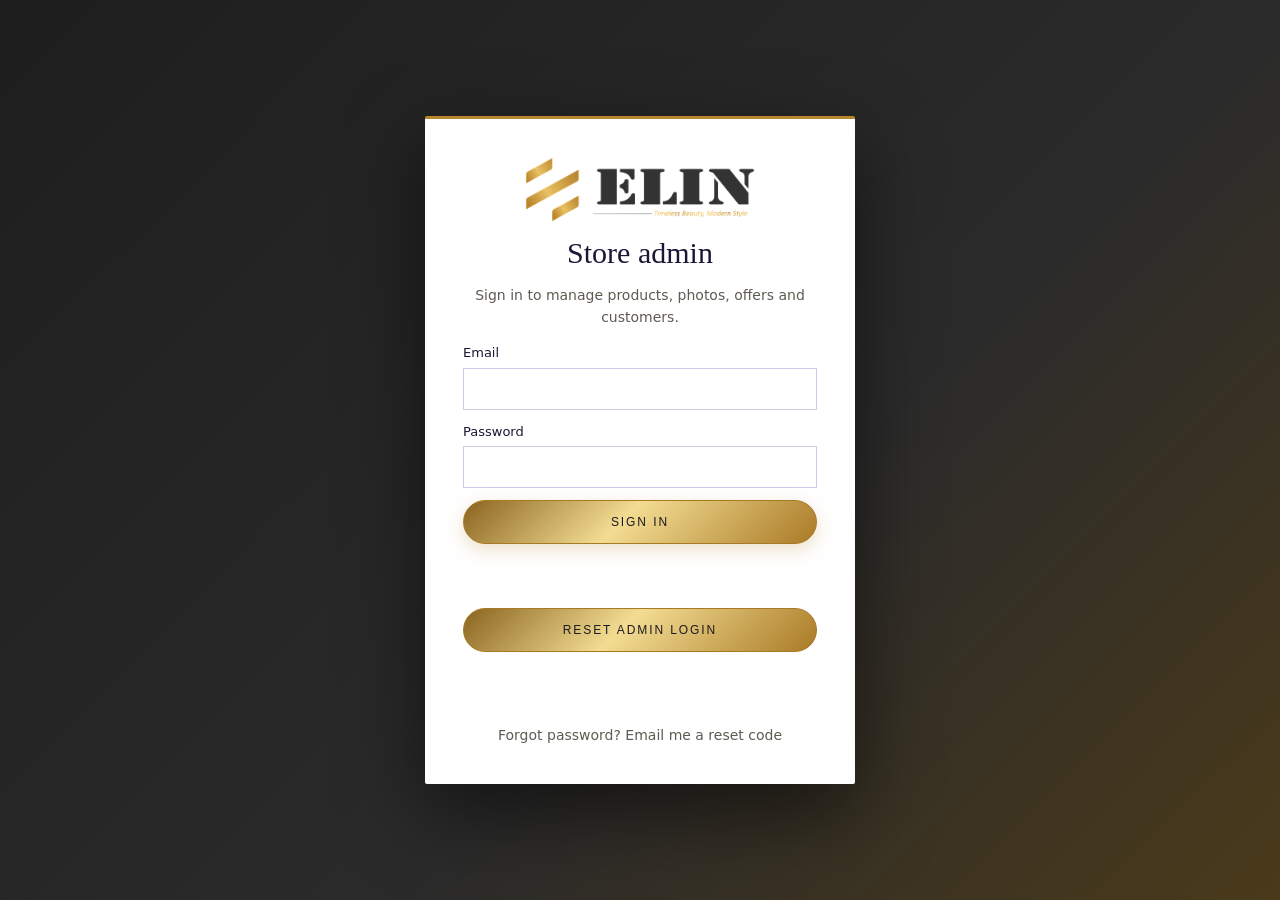
<file: elin-site/admin.html>
<!DOCTYPE html>
<html lang="en" data-th="home"><head><meta charset="utf-8">
<meta http-equiv="Content-Security-Policy" content="default-src 'self'; script-src 'self' https://accounts.google.com https://connect.facebook.net 'unsafe-hashes' 'sha256-OK0YXrWLIss9hDRqlNJ1XcaEN8t4Ld4bwoH2SRAnS4g=' 'sha256-M2hFqj80CS5Kw2DqoSU7Xxa3OG6H9BdDjsZ4aD/08ng=' 'sha256-6gFHPOJUbSnqxy7ovj7hzBKTmDC5R0NeLQ8QSnRKJpw=' 'sha256-mW3/Dp1Czvttv72mYqmU/FYCSeC8fRbdAI2EXjyCk8A=' 'sha256-ArXdL3CZLS7pUnx1jvSc/DHj8Cv0ajJxsgPpO6UCmc0=' 'sha256-9xjkO7Lsx7PTGyDTEQ2ZHwIkSpwfm3DGLrmTZfg90OQ=' 'sha256-Umy1/BNIQqgpOuG7VAmOSa5jEHVMH7jZt6to3c/Oiio=' 'sha256-XOxVJbuZCRWvLNl++TFd/5fDbvE0giewhPKQTiA/iqw=' 'sha256-XDMJPNq7NPVvf/XrGYheWBHhD+uRtzOHM7pTrob0UxQ='; style-src 'self' 'unsafe-inline' https://fonts.googleapis.com https://accounts.google.com; font-src https://fonts.gstatic.com; img-src 'self' data: blob: https:; media-src 'self' blob:; connect-src 'self' https://*.firebaseio.com https://*.firebasedatabase.app https://identitytoolkit.googleapis.com https://securetoken.googleapis.com https://graph.facebook.com https://www.facebook.com https://web.facebook.com https://connect.facebook.net https://script.google.com https://script.googleusercontent.com https://formsubmit.co https://accounts.google.com; frame-src https://accounts.google.com https://www.facebook.com https://web.facebook.com; object-src 'none'; base-uri 'self'; form-action 'self'">
<meta name="referrer" content="strict-origin-when-cross-origin">
<meta name="viewport" content="width=device-width, initial-scale=1">
<meta name="description" content="ELIN: premium handbags, footwear, hair accessories, gifts, toys and stationery from Islamabad, delivered across Pakistan. Timeless beauty, modern style.">
<meta name="theme-color" content="#2b2b2b">
<meta property="og:title" content="The ELIN | Timeless Beauty, Modern Style"><meta property="og:description" content="Handbags, footwear, gifts and more, delivered to your doorstep."><meta property="og:type" content="website"><meta property="og:image" content="assets/images/logo.png">
<link rel="icon" type="image/png" href="assets/images/favicon.png">
<title>ELIN Store Admin</title>
<link rel="preconnect" href="https://fonts.googleapis.com"><link rel="preconnect" href="https://fonts.gstatic.com" crossorigin>
<link href="https://fonts.googleapis.com/css2?family=Great+Vibes&family=Jost:wght@300;400;500&family=Playfair+Display:ital,wght@0,500;0,700;1,500;1,700&display=swap" rel="stylesheet">
<link rel="stylesheet" href="css/style.css?v=24">
<script>window.nx=function(el){var X=(el.dataset.x||"jpg,jpeg,png,webp,svg").split(","),t=(el.dataset.t||"")+el.src.split("?")[0].split(".").pop().toLowerCase()+",";el.dataset.t=t;var n=X.filter(function(x){return t.indexOf(x+",")<0})[0];if(n)el.src=el.dataset.b+"."+n;else(el.closest(".sl")||el).remove()}</script>
</head><body>
<a class="skip" id="skip" href="#m">Skip to content</a>
<div class="tick" role="region" aria-label="Announcements"><div id="tick"></div></div>
<header><div class="top">
 <a class="logo" href="#/" data-mk="images/logo" aria-label="ELIN home"><img alt="" src="assets/images/logo.png" data-b="assets/images/logo" onerror="nx(this)" onload="this.classList.add('ok')"><span>ELIN</span></a>
 <div class="tools"><button class="cartb" id="sb" aria-label="Search"><svg width="20" height="20" viewBox="0 0 24 24" fill="none" stroke="currentColor" stroke-width="1.7"><circle cx="11" cy="11" r="7"/><path d="M20 20l-4-4"/></svg></button><button class="cartb" id="wb" aria-label="Wishlist"><svg width="20" height="20" viewBox="0 0 24 24" fill="none" stroke="currentColor" stroke-width="1.7" aria-hidden="true"><path d="M12 20s-7-4.4-7-10a4 4 0 017-2.5A4 4 0 0119 10c0 5.600-7 10-7 10z"/></svg><b id="wc">0</b></button><button class="cartb" id="ab" aria-label="Sign in"><svg width="20" height="20" viewBox="0 0 24 24" fill="none" stroke="currentColor" stroke-width="1.7" aria-hidden="true"><circle cx="12" cy="8" r="4"/><path d="M4 21c0-4.400 3.600-7 8-7s8 2.600 8 7"/></svg></button><button class="cartb" id="cb" aria-label="Open bag"><svg width="22" height="22" viewBox="0 0 24 24" fill="none" stroke="currentColor" stroke-width="1.6"><path d="M5 8h14l-1 12H6L5 8z"/><path d="M9 8a3 3 0 016 0"/></svg><b id="cc">0</b></button></div>
</div><nav id="nav" aria-label="Main"></nav></header>
<div id="app"><main id="m"></main><footer id="foot"></footer></div>
<aside aria-label="Shortcuts"><a class="wafab" id="wafab" target="_blank" rel="noopener" aria-label="Chat on WhatsApp"><svg viewBox="0 0 32 32" width="32" height="32" fill="#fff"><path d="M16 3C9 3 3.4 8.6 3.4 15.5c0 2.3.6 4.4 1.7 6.3L3 29l7.4-2c1.8 1 3.6 1.5 5.6 1.5 7 0 12.6-5.6 12.6-12.5S23 3 16 3zm0 22.8c-1.8 0-3.5-.5-5-1.4l-.4-.2-4.4 1.2 1.2-4.3-.3-.4a10 10 0 01-1.5-5.3C5.6 9.8 10.2 5.3 16 5.3s10.400 4.500 10.400 10.200S21.800 25.800 16 25.800zm5.700-7.500c-.3-.2-1.900-.9-2.200-1s-.5-.2-.7.200-.8 1-1 1.200-.4.200-.7.100a8.500 8.500 0 01-4.200-3.700c-.3-.6.300-.5.900-1.700.1-.2 0-.4 0-.5l-1-2.300c-.2-.6-.5-.5-.7-.5h-.6c-.2 0-.6.100-.9.400s-1.100 1.100-1.100 2.600 1.100 3 1.300 3.200 2.200 3.400 5.400 4.700c2 .8 2.800.9 3.800.7.600-.1 1.900-.8 2.200-1.500s.3-1.400.2-1.500-.3-.2-.6-.3z"/></svg></a>
<button id="bt" aria-label="Back to top">↑</button></aside>
<div id="ov" class="ov"></div><aside id="dr" aria-label="Shopping bag"></aside><div id="md"></div>
<script>location.hash="#/admin"</script>
<script src="js/data.js?v=24"></script>
<script src="js/store-data.js?v=24"></script>
<script src="js/core.js?v=24"></script>
<script src="js/admin.js?v=24"></script>
<script src="js/wholesale.js?v=24"></script>
<script src="js/app.js?v=24"></script>
</body></html>
</file>
<file: elin-site/css/style.css>
:root{--bg:#fff;--ink:#17161b;--acc:#4a2342;--card:#f4f2f6;--mut:#77737f;--hf:'Playfair Display',serif;--hs:'Great Vibes',cursive;--on:#fff;--r:0px;--ar:4/5;--min:230px}
html{background:var(--bg)}
*{box-sizing:border-box;margin:0}
html{scroll-behavior:smooth}
body{background:var(--bg);color:var(--ink);font:300 16px/1.6 Jost,system-ui,sans-serif;transition:background .4s}
h1,h2,h3{font-family:var(--hf);font-weight:500;line-height:1.1}
a{color:inherit;text-decoration:none}
:focus-visible{outline:2px solid var(--acc);outline-offset:3px}
/* page themes */
[data-th=home]{--hf:'Playfair Display',serif;--hs:'Great Vibes',cursive;--bg:#fff;--ink:#2b2b2b;--acc:#85590e;--card:#f6f3ee;--mut:#6f6a62}
[data-th=bags]{--bg:#14121a;--ink:#f4efe6;--acc:#c9a25f;--card:#1f1c27;--mut:#a39d95;--on:#14121a;--min:300px;--ar:1/1;--hf:'Cormorant Garamond',serif}
[data-th=hair]{--bg:#fdf0f3;--ink:#3b2230;--acc:#b23a60;--card:#fff;--mut:#6e4c5d;--r:26px;--min:200px;--ar:3/4}
[data-th=gifts]{--bg:#3a0f1e;--ink:#fbeee8;--acc:#e8b36a;--card:#4c1b2d;--mut:#cfa9a4;--on:#3a0f1e;--ar:2/3;--min:210px}
[data-th=toys]{--bg:#fff6cf;--ink:#1d2a5b;--acc:#c8321f;--card:#fff;--mut:#4a5580;--hf:Fredoka,sans-serif;--hs:Fredoka,sans-serif;--r:28px;--min:220px;--ar:1/1}
[data-th=stationery]{--bg:#edf2f1;--ink:#1c2b2a;--acc:#1f6b61;--card:#fff;--mut:#4d5f5d;--hf:Jost,sans-serif;--hs:Caveat,cursive;--min:200px;--ar:1/1}
[data-th=footwear]{--bg:#e8e3dd;--ink:#231f1c;--acc:#7a3f20;--card:#f6f3ef;--mut:#5c544e;--min:340px;--ar:4/3;--hf:'Abril Fatface',serif}
[data-th=sale]{--bg:#0e0e10;--ink:#fff;--acc:#ff2d4a;--card:#1b1b1f;--mut:#aaa;--on:#0e0e10;--hf:'Bebas Neue',sans-serif;--hs:'Bebas Neue',sans-serif;--min:220px}
[data-th=reseller]{--bg:#f4f2ff;--ink:#1b1635;--acc:#5b3fd1;--card:#fff;--mut:#6c6690}
/* top bar and header */
.tick{background:#17161b;color:#fff;overflow:hidden;white-space:nowrap;font-size:13px;padding:8px 0}
.tick div{display:inline-block;padding-left:100%;animation:mv 45s linear infinite}.tick span{margin:0 34px}
@keyframes mv{to{transform:translateX(-100%)}}
header{position:sticky;top:0;z-index:30;background:#fffffff0;backdrop-filter:blur(10px);color:#17161b;border-bottom:1px solid #e3e1e8}
.top{display:flex;align-items:center;justify-content:space-between;padding:12px 5vw}
.logo{font:600 27px 'Bodoni Moda',serif;letter-spacing:.14em;display:flex;align-items:center}.logo img{display:none;max-height:44px;width:auto}.logo img.ok{display:block}.logo img.ok+span{display:none}.flogo{display:block}
.btn{display:inline-block;font:400 14px Jost,sans-serif;border:1px solid var(--acc);background:var(--acc);color:var(--on);padding:11px 24px;cursor:pointer;border-radius:var(--r)}
.btn.o{background:transparent;color:inherit;border-color:currentColor}
header .btn{background:#17161b;color:#fff;border-color:#17161b;padding:8px 16px;border-radius:0}
[data-th=sale] .btn:not(.o){color:#fff}
nav{display:flex;gap:26px;padding:0 5vw 10px;overflow-x:auto;scrollbar-width:none}
nav>div{position:relative;white-space:nowrap}
nav>div>a{font-size:15px;padding-bottom:4px;border-bottom:1px solid transparent}nav>div>a.a,nav>div>a:hover{border-color:#b6945a}
nav .dd{display:none;position:absolute;top:100%;left:0;background:#fff;border:1px solid #e3e1e8;padding:10px 0;min-width:250px;box-shadow:0 12px 30px #0002}
nav .dd a{display:block;padding:6px 18px;font-size:14px}nav .dd a:hover{background:#f3f2f5}
@media(min-width:900px){nav{overflow:visible}nav>div:hover .dd{display:block}}
/* media slots: photo or video, with a label when the file is missing */
.slot{position:relative;overflow:hidden;background:linear-gradient(135deg,color-mix(in srgb,var(--acc) 35%,var(--card)),var(--card));border-radius:var(--r)}
.slot>i{position:absolute;inset:0;display:grid;place-items:center;font:normal 12px/1.4 Jost;color:var(--mut);text-align:center;padding:12px;word-break:break-all}
.slot img,.slot video{position:absolute;inset:0;width:100%;height:100%;object-fit:cover}
.slot img{opacity:0;transition:opacity .4s}.slot img.ok{opacity:1}
/* hero */
.hero{position:relative;padding:60px 5vw;display:grid;gap:40px;align-items:center;overflow:hidden}
.eb{font:500 13px Jost;letter-spacing:.32em;text-transform:uppercase;color:var(--acc);margin-bottom:14px}
.ht h1{font-size:clamp(40px,7vw,86px);letter-spacing:.01em}
.ht h1 em{font:400 1.25em/.9 var(--hs);color:var(--acc);display:inline-block;font-style:normal}
[data-th=sale] .ht h1 em,[data-th=toys] .ht h1 em{font-style:normal}
[data-th=sale] .ht h1{letter-spacing:.04em}
.sub{margin:18px 0 28px;font-size:19px;max-width:520px;color:var(--mut)}
.hm{min-height:380px}
.h-full{padding:0;min-height:min(84vh,700px);align-content:center;color:#fff}
.h-full .hm{position:absolute;inset:0;border-radius:0;min-height:0}
.h-full::before{content:"";position:absolute;inset:0;background:linear-gradient(90deg,#000b,#0000 75%);z-index:2;pointer-events:none}
.h-full .ht{position:relative;z-index:3;padding:0 5vw;max-width:720px}
.h-full .sub,.h-full .eb{color:#fff}.h-full .ht h1 em{color:#ffd98e}
.h-split,.h-arch,.h-blob{grid-template-columns:1fr 1fr}
.h-split .hm{aspect-ratio:4/5;max-height:640px}
.h-arch .hm{border-radius:999px 999px 0 0;aspect-ratio:3/4;max-height:660px}
.h-blob .hm{border-radius:56px;transform:rotate(2.5deg);aspect-ratio:1/1;max-height:560px;border:6px solid var(--ink)}
.h-cine{text-align:center;justify-items:center}.h-cine .sub{margin-inline:auto}.h-cine .hm{width:100%;aspect-ratio:21/9;min-height:260px}
@media(max-width:800px){.h-split,.h-arch,.h-blob{grid-template-columns:1fr}.h-arch .hm{max-height:430px}}
/* sections */
section{padding:62px 5vw}
.sh{margin-bottom:26px;display:flex;justify-content:space-between;align-items:end;gap:14px;flex-wrap:wrap}
.sh h2{font-size:clamp(28px,4.5vw,46px)}.sh h2 em{font:400 1.2em var(--hs);color:var(--acc);font-style:normal}.sh p{color:var(--mut)}
.pts{display:grid;grid-template-columns:repeat(auto-fit,minmax(220px,1fr));gap:30px;background:var(--card);padding:46px 5vw}
.pts h3{font-size:22px;margin-bottom:6px;color:var(--acc)}.pts p{color:var(--mut);font-size:15px}
.story{display:grid;grid-template-columns:1fr 1fr;gap:50px;align-items:center}
.story .slot{aspect-ratio:4/5;max-height:560px}.story p{color:var(--mut);margin-bottom:14px;font-size:17px}
@media(max-width:800px){.story{grid-template-columns:1fr}}
.cats{display:grid;grid-template-columns:repeat(auto-fit,minmax(240px,1fr));gap:20px}.cats .slot{aspect-ratio:3/4}.cats h3{font-size:23px;margin-top:10px}.cats span{color:var(--mut);font-size:14px}
.cats a:hover .slot{transform:translateY(-4px)}.cats .slot{transition:transform .3s}
/* video tiles */
.vgrid{display:grid;grid-template-columns:repeat(auto-fit,minmax(250px,1fr));gap:18px}
.vt{position:relative;aspect-ratio:4/5;cursor:pointer;border-radius:var(--r);overflow:hidden}
.vt .slot{position:absolute;inset:0;border-radius:inherit}
.vt::after{content:"";position:absolute;inset:0;background:linear-gradient(0deg,#000a,#0000 55%);pointer-events:none}
.vt .cp{position:absolute;left:18px;right:18px;bottom:16px;z-index:2;color:#fff}
.vt .cp b{display:block;font:500 22px var(--hf)}.vt .cp span{font-size:14px;opacity:.9}

.stats{display:grid;grid-template-columns:repeat(auto-fit,minmax(160px,1fr));gap:20px;text-align:center;background:var(--ink);color:var(--bg);padding:44px 5vw}
.stats b{display:block;font:500 clamp(34px,5vw,56px) var(--hf)}.stats span{font-size:14px;letter-spacing:.1em;text-transform:uppercase;opacity:.8}
.band{position:relative;display:grid;grid-template-columns:1fr 1fr;gap:0;background:var(--card);padding:0}
.band .slot{min-height:340px;border-radius:0}.band div.t{padding:50px 5vw;align-self:center}.band h2{font-size:clamp(28px,4vw,44px);margin-bottom:12px}.band p{color:var(--mut);margin-bottom:22px}
@media(max-width:800px){.band{grid-template-columns:1fr}}
/* products */
.chips{display:flex;gap:8px;flex-wrap:wrap;margin-bottom:26px}
.chips a{border:1px solid var(--mut);padding:6px 16px;font-size:14px;border-radius:calc(var(--r) + 2px)}.chips a.a{background:var(--ink);color:var(--bg);border-color:var(--ink)}
.grid{display:grid;grid-template-columns:repeat(auto-fill,minmax(var(--min),1fr));gap:28px 20px}
.p{position:relative}.p .slot{aspect-ratio:var(--ar)}
.p h3{font:400 16px Jost;margin-top:11px}.p .pr{font-weight:500;color:var(--acc)}.p small{display:block;color:var(--mut);font-size:12px;margin-top:10px}
.p .btn{padding:6px 14px;font-size:13px;margin-top:8px}
[data-th=sale] .p::before{content:"SALE";position:absolute;top:10px;right:10px;z-index:3;background:var(--acc);color:#fff;font:500 11px Jost;padding:2px 9px}
[data-th=stationery] .p{background:var(--card);padding:10px;border:1px solid #cfdcda}
[data-th=toys] .p{background:var(--card);padding:10px;border:3px solid var(--ink);border-radius:var(--r)}
[data-th=hair] .p .slot{border-radius:999px 999px var(--r) var(--r)}
/* reviews, form */
.rev{display:grid;grid-template-columns:repeat(auto-fit,minmax(260px,1fr));gap:20px}
.rev figure{background:var(--card);padding:16px;border-radius:var(--r)}.rev .slot{aspect-ratio:4/3;margin-bottom:12px}.rev figcaption{color:var(--mut);font-size:14px;margin-top:6px}
.form{background:var(--card);padding:30px;max-width:640px;display:grid;gap:14px;border-radius:var(--r)}
.form label{font-size:13px;font-weight:500;display:grid;gap:4px}
.form input,.form textarea{font:300 16px Jost;padding:11px;border:1px solid #cfc9e8;background:#fff;color:#1b1635;width:100%}
.two{display:grid;grid-template-columns:1fr 1fr;gap:14px}@media(max-width:560px){.two{grid-template-columns:1fr}}
.steps{display:grid;grid-template-columns:1fr 1fr;gap:20px;margin:24px 0}@media(max-width:560px){.steps{grid-template-columns:1fr}}
.rs{display:grid;grid-template-columns:1fr 1fr;gap:44px;align-items:start}@media(max-width:900px){.rs{grid-template-columns:1fr}}
.news{display:flex;gap:10px;flex-wrap:wrap}.news input{flex:1;min-width:200px;padding:12px;font:300 16px Jost;border:1px solid var(--mut);background:#fff;color:#17161b}
footer{background:#17161b;color:#fff;padding:48px 5vw 28px;display:grid;grid-template-columns:repeat(auto-fit,minmax(220px,1fr));gap:30px;font-size:14px}
footer h4,footer h2{font:500 15px Jost;margin-bottom:10px}footer a{display:block;color:#cfcbd6;padding:2px 0}footer p{color:#cfcbd6}
@media(prefers-reduced-motion:reduce){.tick div{animation:none;padding:0}html{scroll-behavior:auto}}
/* ---- v3 additions: look and feel ---- */
body::after{content:"";position:fixed;inset:0;pointer-events:none;z-index:99;opacity:.035;background-image:url("data:image/svg+xml,%3Csvg xmlns='http://www.w3.org/2000/svg' width='160' height='160'%3E%3Cfilter id='n'%3E%3CfeTurbulence baseFrequency='.9' numOctaves='2'/%3E%3C/filter%3E%3Crect width='160' height='160' filter='url(%23n)'/%3E%3C/svg%3E")}
.tools{display:flex;align-items:center;gap:10px}
.cartb{position:relative;background:none;border:1px solid #17161b;width:42px;height:38px;display:grid;place-items:center;cursor:pointer;color:#17161b}
.cartb b{position:absolute;top:-8px;right:-8px;background:#d12a44;color:#fff;font:500 11px Jost;min-width:19px;height:19px;border-radius:99px;display:none;place-items:center;padding:0 4px}
nav a.sale{color:#d12a44;font-weight:500}
.wafab{position:fixed;right:20px;bottom:20px;z-index:60;width:58px;height:58px;border-radius:50%;background:#25d366;display:grid;place-items:center;box-shadow:0 8px 24px #0004;transition:transform .25s}
.wafab:hover{transform:scale(1.1)}.wafab::before{content:"";position:absolute;inset:0;border-radius:50%;border:2px solid #25d366;animation:pulse 2.2s infinite}
@keyframes pulse{from{transform:scale(1);opacity:.8}to{transform:scale(1.6);opacity:0}}
/* reveal and hero entrance */
.rv{opacity:0;transform:translateY(26px);transition:opacity .8s ease,transform .8s ease}.rv.in{opacity:1;transform:none}
.ht>*{animation:up .9s both}.ht>*:nth-child(2){animation-delay:.12s}.ht>*:nth-child(3){animation-delay:.24s}.ht>*:nth-child(4){animation-delay:.36s}
@keyframes up{from{opacity:0;transform:translateY(30px)}}
.hm{box-shadow:0 30px 70px #0003}.h-full .hm{box-shadow:none}
.sh h2::after{content:"";display:block;width:54px;height:2px;background:var(--acc);margin-top:12px}
.btn{transition:transform .2s,box-shadow .2s,opacity .2s}.btn:hover{transform:translateY(-2px);box-shadow:0 8px 20px #0003}
.bigm{overflow:hidden;white-space:nowrap;border-block:1px solid var(--mut);padding:18px 0}
.bigm div{display:inline-block;animation:mv 60s linear infinite}
.bigm span{font:400 clamp(36px,6vw,72px) var(--hf);margin:0 26px;color:transparent;-webkit-text-stroke:1px var(--ink)}.bigm span:nth-child(even){color:var(--acc);-webkit-text-stroke:0;font-family:var(--hs)}
.salebar{background:var(--acc);color:#fff;text-align:center;padding:12px 5vw;font-weight:500;letter-spacing:.06em}
.srt{font-size:14px;color:var(--mut)}.srt select{font:inherit;padding:6px 10px;margin-left:6px}
/* product cards, slides */
.gal{position:absolute;inset:0;display:flex;overflow-x:auto;scroll-snap-type:x mandatory;scrollbar-width:none}.gal::-webkit-scrollbar{display:none}
.sl{flex:0 0 100%;scroll-snap-align:start;position:relative}
.slot.pic{cursor:pointer}.p:hover .sl img{transform:scale(1.05)}.sl img{transition:transform .6s,opacity .4s}
.ga{position:absolute;top:50%;transform:translateY(-50%);z-index:3;width:34px;height:34px;border-radius:50%;border:0;background:#fffe;color:#17161b;font-size:22px;line-height:1;cursor:pointer;display:none;place-items:center;opacity:0;transition:opacity .2s}
.ga.l{left:8px}.ga.r{right:8px}
.slot:hover .ga{opacity:1}.pic:has(.sl:nth-child(2)) .ga{display:grid}
.p h3{cursor:pointer}.pr s{color:var(--mut);font-weight:300;font-size:14px}
.bd{position:absolute;top:10px;left:10px;z-index:4;background:var(--acc);color:var(--on);font:500 12px Jost;padding:3px 11px;border-radius:99px}
[data-th=sale] .p::before{display:none}[data-th=sale] .bd{color:#fff}[data-th=bags] .bd,[data-th=gifts] .bd{color:#14121a}
.acts{display:flex;gap:8px;flex-wrap:wrap;margin-top:8px}.acts .btn{margin:0;padding:8px 16px;font-size:13px}
/* bundles */
.buns{display:grid;grid-template-columns:repeat(auto-fit,minmax(260px,1fr));gap:20px}
.bun{position:relative;display:block;aspect-ratio:16/10;overflow:hidden;border-radius:var(--r)}.bun .slot{position:absolute;inset:0;border-radius:0}
.bun::after{content:"";position:absolute;inset:0;background:linear-gradient(0deg,#000b,#0000 65%)}
.bt{position:absolute;left:18px;bottom:16px;right:18px;z-index:2;color:#fff;display:grid}.bt b{font:500 28px var(--hf)}.bt span{font-size:17px;color:#ffd98e}.bt small{opacity:.85}
.bun:hover .slot{transform:scale(1.04)}.bun .slot{transition:transform .6s}
/* popup, drawer */
.ov{position:fixed;inset:0;background:#000a;z-index:70;opacity:0;pointer-events:none;transition:opacity .3s}.ov.on{opacity:1;pointer-events:auto}
#md{position:fixed;inset:0;z-index:72;display:none;place-items:center;padding:16px;pointer-events:none}#md.on{display:grid}
.mbox{pointer-events:auto;position:relative;background:#fff;color:#17161b;max-width:960px;width:100%;max-height:92vh;overflow:auto;display:grid;grid-template-columns:1fr 1fr;animation:up .4s both}
@media(max-width:760px){.mbox{grid-template-columns:1fr}}
.mg .slot{aspect-ratio:1/1;border-radius:0}.mi{padding:30px;display:grid;gap:14px;align-content:start}
.mi h2{font:500 30px 'Playfair Display',serif}.mi small{color:#77737f}.pr.big{font-size:22px;color:#4a2342}.sv{background:#d12a44;color:#fff;font:500 12px Jost;padding:2px 10px;border-radius:99px;font-style:normal}
.mx{position:absolute;top:8px;right:12px;z-index:5;background:#fffd;border:0;font-size:30px;cursor:pointer;width:38px;height:38px}
.opt b{display:block;font-weight:500;margin-bottom:6px}.chip{border:1px solid #17161b;background:#fff;color:#17161b;padding:6px 14px;margin:0 6px 6px 0;cursor:pointer;font:400 14px Jost}.chip.on{background:#17161b;color:#fff}
.qty{display:inline-flex;align-items:center;border:1px solid #cfcbd6}.qty button{width:34px;height:34px;border:0;background:none;cursor:pointer;font-size:18px;color:inherit}.qty span{min-width:30px;text-align:center}
.bh{background:#f4f2f6;padding:12px 16px;display:grid;gap:2px;font-size:14px}
#dr{position:fixed;top:0;right:0;bottom:0;width:min(440px,100vw);background:#fff;color:#17161b;z-index:73;transform:translateX(105%);transition:transform .35s;display:flex;flex-direction:column;overflow:auto}#dr.on{transform:none}
.dh{display:flex;justify-content:space-between;align-items:center;padding:18px 22px;border-bottom:1px solid #e3e1e8;position:sticky;top:0;background:#fff;z-index:2}.dh h3{font:500 24px 'Playfair Display',serif}.dh button{background:none;border:0;font-size:30px;cursor:pointer}
.dl{padding:6px 22px}.ci{display:grid;grid-template-columns:74px 1fr auto;gap:12px;padding:14px 0;border-bottom:1px solid #eee;align-items:start}.ci .th{width:74px;height:90px}.ci small{display:block;color:#77737f}.ci .qty{margin-top:6px}
.cr{text-align:right;font-weight:500}.cr button{display:block;background:none;border:0;color:#b3261e;cursor:pointer;font:13px Jost;margin-left:auto;margin-top:6px}
.dc{padding:16px 22px 30px;display:grid;gap:14px}.cpn{display:flex;gap:8px}.cpn input,#ck input,#ck textarea{flex:1;padding:11px;font:300 16px Jost;border:1px solid #cfcbd6;width:100%}.cpn .btn{padding:8px 16px}
.sm{display:grid;gap:6px}.sm div{display:flex;justify-content:space-between}.sm .g{color:#1c7c3b}.sm .tt{font-weight:500;font-size:19px;border-top:1px solid #e3e1e8;padding-top:8px}
#ck{display:grid;gap:10px}#ck h4{font:500 17px Jost}.err{color:#b3261e;font-size:14px}.emp{padding:60px 22px;text-align:center;display:grid;gap:18px;justify-items:center}
#dr .btn{background:#17161b;color:#fff;border-color:#17161b}#dr .btn.o{background:none;color:#17161b}.mbox .btn{background:#17161b;color:#fff;border-color:#17161b}.mbox .btn.o{background:none;color:#17161b}
#toast{position:fixed;left:50%;bottom:90px;transform:translate(-50%,20px);background:#17161b;color:#fff;padding:12px 22px;z-index:99;opacity:0;pointer-events:none;transition:.3s;max-width:90vw}#toast.on{opacity:1;transform:translate(-50%,0)}
/* forms */
.form{background:var(--card);padding:32px;max-width:660px;display:grid;gap:16px;border-radius:var(--r);box-shadow:0 20px 50px #0001}
.form h3{font-size:28px}.fs{color:var(--mut);font-size:14px}
.form fieldset{border:1px solid color-mix(in srgb,var(--mut) 40%,transparent);padding:18px;display:grid;gap:14px;border-radius:calc(var(--r)/2)}.form legend{font:500 13px Jost;letter-spacing:.14em;text-transform:uppercase;color:var(--acc);padding:0 8px}
.form input:focus,.form textarea:focus,.form select:focus{outline:2px solid var(--acc);border-color:var(--acc)}
.form select{font:300 16px Jost;padding:11px;border:1px solid #cfc9e8;background:#fff;color:#1b1635}
.pills{display:flex;gap:8px;flex-wrap:wrap}.pill{display:block;cursor:pointer}.pill input{position:absolute;opacity:0;width:0}.pill span{display:block;border:1px solid var(--mut);padding:7px 16px;border-radius:99px;font-weight:300}.pill input:checked+span{background:var(--acc);color:#fff;border-color:var(--acc)}.pill input:focus-visible+span{outline:2px solid var(--acc)}
.chk{display:flex!important;gap:10px;align-items:center;font-weight:300!important}.chk input{width:auto!important}
.form.ok{text-align:center;justify-items:center}
.steps .num{display:grid;place-items:center;width:38px;height:38px;border-radius:50%;background:var(--acc);color:#fff;font:500 16px Jost;margin-bottom:8px}.steps h3{font-size:21px;color:var(--acc)}.steps p{color:var(--mut)}
/* admin */
.adm{padding:40px 5vw;max-width:1200px;margin:auto;color:#1b1635}.adm .form{margin:40px auto}
.ah{display:flex;justify-content:space-between;align-items:center;margin-bottom:20px}.ah h1{font:500 38px 'Playfair Display',serif}
.tabs{display:flex;gap:6px;flex-wrap:wrap;border-bottom:1px solid #d9d5e8;margin-bottom:24px}.tabs button{background:none;border:0;padding:12px 18px;font:400 15px Jost;cursor:pointer;color:#1b1635;border-bottom:3px solid transparent}.tabs button.a{border-color:#5b3fd1;font-weight:500}
.adm .btn{background:#5b3fd1;border-color:#5b3fd1;color:#fff}.adm .btn.o{background:none;color:#5b3fd1}.adm .btn.dl{color:#b3261e;border-color:#b3261e}.btn.sm{padding:5px 12px;font-size:13px}
.card,.af{background:#fff;border:1px solid #e0dcf0;padding:22px;margin-bottom:20px;display:grid;gap:14px;border-radius:12px}
.card h3,.af h3{font:500 22px 'Playfair Display',serif}.adm label{display:grid;gap:4px;font-size:13px;font-weight:500}
.adm input,.adm select,.adm textarea{font:300 15px Jost;padding:9px;border:1px solid #cfc9e8;background:#fff;color:#1b1635;width:100%;border-radius:6px}
.rowf{display:flex;gap:12px;flex-wrap:wrap;align-items:end}.rowf label{flex:1;min-width:130px}.rowf .wide{flex:3;min-width:260px}.rowf .chk{flex:0 0 auto;min-width:0}
.hint{color:#6c6690;font-size:14px}.tb2{display:flex;gap:10px;flex-wrap:wrap;margin-bottom:10px}.tb2 select,.tb2 input{width:auto;min-width:200px}
.tw{overflow-x:auto;background:#fff;border:1px solid #e0dcf0;border-radius:12px}table{border-collapse:collapse;width:100%;font-size:14px}th,td{padding:8px 12px;border-bottom:1px solid #eee;text-align:left}th{background:#f4f2ff;font-weight:500}td input[type=number]{width:100px}td input[type=checkbox]{width:auto}.ra{text-align:right;white-space:nowrap}.up{color:#1c7c3b}
.thumbs{display:flex;gap:10px;flex-wrap:wrap;margin:8px 0}.tb{position:relative;width:90px;height:110px}.tb img{width:100%;height:100%;object-fit:cover;border-radius:6px}.tb button{position:absolute;top:3px;right:3px;border:0;background:#000a;color:#fff;border-radius:50%;width:24px;height:24px;cursor:pointer}
@media(prefers-reduced-motion:reduce){.rv{opacity:1;transform:none;transition:none}.ht>*{animation:none}.bigm div,.wafab::before{animation:none}}
/* ---- v4: stars, reviews marquee, collection pages ---- */
.stars{display:inline-block;font-size:16px;letter-spacing:2px;line-height:1;vertical-align:middle;--r:5}
.stars::before{content:"★★★★★";background:linear-gradient(90deg,#f5a623 calc(var(--r)/5*100%),#cfcbd6 0);-webkit-background-clip:text;background-clip:text;color:transparent}
.rt{display:flex;gap:6px;align-items:center;font-size:13px;color:var(--mut);margin-top:2px}
.avg{display:flex;align-items:center;gap:10px}.avg b{font:500 44px var(--hf)}.avg .stars{font-size:22px}.avg span{color:var(--mut)}
.rmq{overflow:hidden;margin-bottom:16px;-webkit-mask-image:linear-gradient(90deg,#0000,#000 5%,#000 95%,#0000);mask-image:linear-gradient(90deg,#0000,#000 5%,#000 95%,#0000)}
.rmq>div{display:flex;gap:16px;width:max-content;animation:rm linear infinite}.rmq.rev2>div{animation-direction:reverse}.rmq:hover>div{animation-play-state:paused}
@keyframes rm{to{transform:translateX(-50%)}}
.rc{flex:0 0 320px;margin:0;background:var(--card);padding:18px;border-radius:var(--r);display:grid;gap:8px;align-content:start;border:1px solid color-mix(in srgb,var(--mut) 25%,transparent)}
.rc p{font-size:15px}.rc figcaption{font-size:13px;color:var(--mut)}.rc figcaption b{color:var(--ink);font-weight:500}
.shots{margin-top:26px}.shots .slot{aspect-ratio:4/3}
.crumb{padding:14px 5vw;font-size:14px;color:var(--mut);background:var(--card)}.crumb a:hover{color:var(--acc)}.crumb b{color:var(--ink);font-weight:500}
.h-full.mini{min-height:340px}.mini .ht h1{font-size:clamp(34px,5.5vw,64px)}
.h-full.v1{justify-items:center;text-align:center}.h-full.v1 .ht{margin-inline:auto}.h-full.v1 .sub{margin-inline:auto}.h-full.v1::before{background:#0007}
.h-full.v2 .ht{margin-left:auto;text-align:right}.h-full.v2 .sub{margin-left:auto}.h-full.v2::before{background:linear-gradient(270deg,#000b,#0000 75%)}
.cols{display:grid;grid-template-columns:repeat(auto-fit,minmax(230px,1fr));gap:18px}.cols .slot{aspect-ratio:4/3;transition:transform .4s}.cols a:hover .slot{transform:translateY(-4px)}.cols h3{font-size:20px;margin-top:10px}.cols span{color:var(--mut);font-size:14px}
@media(prefers-reduced-motion:reduce){.rmq{overflow-x:auto}.rmq>div{animation:none}}
/* ---- v5: logo colours, home hero, carousels, bundles, search ---- */
:root{--gold:linear-gradient(135deg,#b8862d,#e8c566 50%,#b8862d)}
.tick{background:linear-gradient(90deg,#2b2b2b,#3a3a3a 50%,#2b2b2b);color:#e8c566;letter-spacing:.06em;border-bottom:2px solid transparent;border-image:var(--gold) 1}
header{border-bottom:0;box-shadow:0 1px 0 #ece6d8}
.logo img.ok{max-height:54px}
header .btn{background:#333;border-color:#333;color:#e8c566;border-radius:0}
.cartb{border-color:#333;color:#333}.cartb+.cartb,#sb{margin-right:0}
nav>div>a.a,nav>div>a:hover{border-image:var(--gold) 1}
[data-th=home] .btn:not(.o){background:var(--gold);border-color:#b8862d;color:#2b2b2b;font-weight:500}
[data-th=home] .sh h2::after{background:var(--gold);height:3px}
.flogo{display:block;height:auto;max-width:210px}
footer h4,footer h2{color:#e8c566}footer{background:#2b2b2b}
body.am .tick,body.am footer,body.am .wafab,body.am nav,body.am .feat{display:none}
/* home hero with centre pictures */
.hhero{padding:56px 5vw 40px;text-align:center;overflow:hidden;background:radial-gradient(ellipse at 50% 0%,#f3e7c9,#fff 62%)}
.hh-t{max-width:760px;margin:0 auto 34px}.hh-t h1{font-size:clamp(38px,6.4vw,80px)}.hh-t h1 em{font:400 1.2em/.9 var(--hs);color:#b8862d;font-style:normal;display:inline-block}
.hh-t .sub{margin-inline:auto}.hh-t>*{animation:up .9s both}.hh-t>*:nth-child(2){animation-delay:.12s}.hh-t>*:nth-child(3){animation-delay:.24s}.hh-t>*:nth-child(4){animation-delay:.36s}
.hpan{display:flex;gap:22px;justify-content:center;align-items:center}
.hp{position:relative;margin:0;flex:0 0 min(26vw,330px);aspect-ratio:3/4;overflow:hidden;border-radius:6px;box-shadow:0 26px 60px #0003;animation:up 1s .3s both}
.hp.c{flex-basis:min(32vw,410px);box-shadow:0 34px 80px #0004;z-index:2}
.hp .hm{position:absolute;inset:0;min-height:0;border-radius:0;box-shadow:none}
.hp::after{content:"";position:absolute;inset:0;background:linear-gradient(0deg,#000a,#0000 50%);pointer-events:none}
.hp figcaption{position:absolute;left:18px;right:18px;bottom:16px;z-index:3;text-align:left;color:#fff}
.hp figcaption a{display:grid}.hp figcaption b{font:500 26px var(--hf)}.hp figcaption span{font-size:14px;color:#e8c566}

@media(max-width:800px){.hpan{justify-content:flex-start;overflow-x:auto;scroll-snap-type:x mandatory;padding:6px 8vw 20px;margin:0 -5vw;scrollbar-width:none}.hp,.hp.c{flex:0 0 74vw;scroll-snap-align:center}}
/* carousels */
.car{position:relative}.ct{display:flex;gap:18px;overflow-x:auto;scroll-snap-type:x mandatory;scrollbar-width:none;padding:4px 2px 12px}.ct::-webkit-scrollbar{display:none}
.ct>.p{flex:0 0 min(270px,72vw);scroll-snap-align:start}
.ct.reels>.vt{flex:0 0 min(260px,66vw);scroll-snap-align:start}
.cb{position:absolute;top:38%;z-index:5;width:44px;height:44px;border-radius:50%;border:0;background:#fff;color:#2b2b2b;font-size:26px;cursor:pointer;box-shadow:0 6px 20px #0003;display:grid;place-items:center}.cb.l{left:-14px}.cb.r{right:-14px}.cb:hover{background:#2b2b2b;color:#e8c566}
@media(max-width:700px){.cb{display:none}}
.pair{display:grid;grid-template-columns:1fr 1fr;gap:18px}@media(max-width:700px){.pair{grid-template-columns:1fr}}
.pair a{position:relative;display:block;aspect-ratio:4/3;overflow:hidden;border-radius:var(--r)}.pair .slot{position:absolute;inset:0;border-radius:0;transition:transform .6s}.pair a:hover .slot{transform:scale(1.04)}
.pair a::after{content:"";position:absolute;inset:0;background:linear-gradient(0deg,#000a,#0000 60%)}.pair span{position:absolute;left:22px;bottom:20px;z-index:2;color:#fff;font:500 28px var(--hf);display:grid}.pair small{font:400 14px Jost;color:#e8c566}
.feat{display:grid;grid-template-columns:repeat(auto-fit,minmax(220px,1fr));gap:20px;padding:34px 5vw;border-top:1px solid color-mix(in srgb,var(--mut) 30%,transparent);text-align:center}.feat b{display:block;font:500 18px var(--hf)}.feat span{color:var(--mut);font-size:14px}
/* cards: Save badge, price row */
.pr s{margin-right:4px}
/* bundles */
.buns{grid-template-columns:repeat(auto-fit,minmax(300px,1fr))}.bun{aspect-ratio:4/3;cursor:default}
.btag{position:absolute;top:14px;left:14px;z-index:3;background:var(--gold);color:#2b2b2b;font:500 12px Jost;padding:4px 14px;border-radius:99px}
.bt{gap:3px}.bt .bd2{font-size:19px;color:#ffd98e}.bt s{opacity:.7}.bt strong{color:#fff}.bt .btn{margin-top:10px;justify-self:start;padding:9px 20px;font-size:13px;background:var(--gold);border-color:#b8862d;color:#2b2b2b}
.bbox{grid-template-columns:1fr;max-width:820px;grid-template-rows:auto 1fr auto}.bh2{padding:26px 30px 10px}.bh2 h2{font:500 30px 'Playfair Display',serif}.bh2 em{font:400 1.2em 'Great Vibes',cursive;color:#85590e;font-style:normal}.bh2 p{color:#6f6a62}
.prog{height:6px;background:#eee;margin-top:12px;border-radius:9px;overflow:hidden}.prog i{display:block;height:100%;background:var(--gold);transition:width .3s}
.bl{display:grid;grid-template-columns:repeat(auto-fill,minmax(130px,1fr));gap:12px;padding:10px 30px;max-height:42vh;overflow:auto}
.bpc{border:2px solid transparent;background:#faf8f4;padding:8px;cursor:pointer;display:grid;gap:4px;text-align:left;font:300 13px Jost;color:#2b2b2b}.bpc.on{border-color:#b8862d;background:#fbf3de}.bpc .th{display:block;aspect-ratio:1/1;position:relative}.bpc .gal{position:absolute;inset:0;display:flex;overflow:hidden}.bpc b{font-weight:500}
.bs{padding:12px 30px 24px;border-top:1px solid #eee;display:grid;gap:12px}.tray{display:grid;gap:6px}.tr{display:flex;gap:8px;align-items:center;font-size:14px}.tr span{flex:1}.tr select{font:300 13px Jost;padding:4px}.tr button{border:0;background:none;font-size:20px;cursor:pointer}.hint2{color:#6f6a62;font-size:14px}
.bt2{display:flex;justify-content:space-between;align-items:center;gap:12px;flex-wrap:wrap;font-size:18px}.bt2 em{color:#1c7c3b;font-style:normal;font-size:14px;margin-left:6px}.bt2 .btn[disabled]{opacity:.4;cursor:not-allowed}
.nudge{background:#fbf3de;border:1px solid #e8c566;padding:10px 14px;font-size:14px;color:#2b2b2b}
/* search */
.sbox{grid-template-columns:1fr;max-width:1000px}.sp{padding:30px;display:grid;gap:18px}.sp input{font:300 20px Jost;padding:14px;border:0;border-bottom:2px solid #b8862d;width:100%;outline:0;background:none;color:#2b2b2b}
.sg{grid-template-columns:repeat(auto-fill,minmax(170px,1fr));max-height:60vh;overflow:auto;color:#2b2b2b}
@media(prefers-reduced-motion:reduce){.hh-t>*,.hp{animation:none}}
.hhero{padding:34px 5vw 36px}.hh-t{margin-bottom:26px}.hh-t h1{font-size:clamp(34px,5vw,64px)}.hh-t .sub{margin:12px auto 20px;font-size:18px}
/* ---- v6: background photos and joined banners ---- */
.hhero{position:relative;isolation:isolate}
.hbg{position:absolute;inset:0;z-index:-1}.hbg .slot{position:absolute;inset:0;min-height:0;border-radius:0}
.hbg::after{content:"";position:absolute;inset:0;background:linear-gradient(180deg,#fffffff2,#ffffffb8 45%,#ffffffe0)}
.fb{position:relative;display:block;padding:0;aspect-ratio:2.3/1;min-height:300px;overflow:hidden;color:#fff}
.fb .slot{position:absolute;inset:0;border-radius:0;min-height:0}.fb::after{content:"";position:absolute;inset:0;pointer-events:none}
.fa::after{background:linear-gradient(90deg,#000b,#0000 65%)}.fb3::after{background:#0006}
.fbt{position:absolute;z-index:2}.fbt h2{font:500 clamp(30px,4.6vw,58px)/1.1 var(--hf)}.fbt h2 em{font:400 1.2em var(--hs);color:#e8c566;font-style:normal}.fbt p{margin:10px 0 18px;font-size:18px}
.fbt.l{left:6vw;bottom:12%;max-width:520px;z-index:3}
.fbt.c{inset:0;display:grid;place-content:center;justify-items:center;text-align:center;padding:0 8vw;z-index:3}.fbt.c h2{letter-spacing:.18em}.fbt.c p{max-width:640px}
.fbt .btn.o{color:#fff;border-color:#fff;letter-spacing:.22em;font-size:13px;padding:13px 30px;border-radius:0}.fbt .btn.o:hover{background:#fff;color:#2b2b2b}
.fbs{display:block;margin:0}.fbs .fb{display:block}
.loop{position:relative;isolation:isolate;padding:96px 5vw;color:#fff;text-align:center}
.lbg{position:absolute;inset:0;z-index:-1}.lbg .slot{position:absolute;inset:0;min-height:0;border-radius:0}.lbg::after{content:"";position:absolute;inset:0;background:#000b}
.lin{max-width:640px;margin:auto}.loop .sh{justify-content:center;text-align:center}.loop .sh h2::after{margin-inline:auto}.loop .sh p{color:#ddd}.loop .sh em{color:#e8c566}.loop .news{justify-content:center}
@media(max-width:700px){.fb{aspect-ratio:auto;min-height:340px}.fbt.l{bottom:8%}}
/* ---- v7: cinematic hero, accounts, wishlist, admin login ---- */
.cine{position:relative;isolation:isolate;min-height:min(92vh,820px);display:grid;align-items:center;justify-items:center;text-align:center;color:#fff;overflow:hidden;background:#1a1a1a}
.cv{position:absolute;inset:0;z-index:-2}.cv .slot{position:absolute;inset:0;border-radius:0;min-height:0}.cvv{background:none!important}.cvv>i{display:none}
.cine::before{content:"";position:absolute;inset:0;z-index:-1;background:radial-gradient(ellipse at center,#0002,#000a 88%),linear-gradient(180deg,#0006,#0000 30%,#000b)}
.cc{max-width:880px;padding:80px 6vw 150px;z-index:3}.cc .eb{color:#e8c566;letter-spacing:.42em}
.cc h1{font:500 clamp(42px,7vw,104px)/1.02 var(--hf);text-shadow:0 4px 30px #0007}
.cc h1 em{font:400 1.2em/.9 var(--hs);background:var(--gold);-webkit-background-clip:text;background-clip:text;color:transparent;font-style:normal;display:inline-block;text-shadow:none;padding:0 .1em}
.cc .sub{color:#f2eee6;margin:18px auto 30px;max-width:560px}.cta{display:flex;gap:14px;justify-content:center;flex-wrap:wrap}.cta .btn{padding:14px 32px;border-radius:0;letter-spacing:.08em}.cta .btn.o{color:#fff;border-color:#ffffffb8}.cta .btn.o:hover{background:#fff;color:#2b2b2b}
.cstrip{position:absolute;left:0;right:0;bottom:0;z-index:4;display:grid;grid-template-columns:repeat(4,1fr);background:#ffffff16;backdrop-filter:blur(14px);-webkit-backdrop-filter:blur(14px);border-top:1px solid #ffffff2e}
.cstrip a{padding:18px 10px;display:grid;gap:2px;border-right:1px solid #ffffff1f;transition:background .3s}.cstrip a:last-child{border:0}.cstrip a:hover{background:#ffffff22}.cstrip b{font:500 18px var(--hf)}.cstrip span{font-size:13px;color:#f3d98b}
.spot .hpan{padding-bottom:10px}
/* accounts, wishlist */
.hrt{position:absolute;top:10px;right:10px;z-index:4;width:36px;height:36px;border-radius:50%;border:0;background:#fffe;color:#555;font-size:18px;cursor:pointer;display:grid;place-items:center;transition:transform .2s}.hrt:hover{transform:scale(1.12)}.hrt.on{color:#d12a44}
.av{display:grid;place-items:center;width:28px;height:28px;border-radius:50%;background:var(--gold);color:#2b2b2b;font:500 14px Jost;overflow:hidden}.av.big{width:64px;height:64px;font-size:26px}.av img{width:100%;height:100%;object-fit:cover}
.acc .sp h2{font:500 30px 'Playfair Display',serif;color:#2b2b2b}.acc .sp h2 em{font:400 1.2em 'Great Vibes',cursive;color:#85590e;font-style:normal}
.gb{min-height:44px;display:flex;justify-content:center}.or{text-align:center;color:#5f5a52;position:relative;font-size:14px}.or::before{content:"";position:absolute;left:0;right:0;top:50%;border-top:1px solid #ddd}.or span{background:#fff;padding:0 12px;position:relative}
#af{display:grid;gap:10px}#af input{padding:12px;font:300 16px Jost;border:1px solid #cfcbd6;width:100%}#af .btn{background:var(--gold);border-color:#b8862d;color:#2b2b2b}
.prof{display:flex;gap:16px;align-items:center}.ord{padding:10px 0;border-bottom:1px solid #eee;font-size:14px;color:#2b2b2b}.ord small{display:block;color:#5f5a52}.oh{font:500 20px 'Playfair Display',serif;margin-top:8px;color:#2b2b2b}.hint2{color:#5f5a52;font-size:14px}
.acts2{display:flex;gap:18px}.lnk{background:none;border:0;cursor:pointer;font:400 14px Jost;color:#2b2b2b;text-decoration:underline;padding:4px 0}
#bt{position:fixed;left:20px;bottom:20px;z-index:60;width:44px;height:44px;border-radius:50%;border:0;background:#2b2b2b;color:#e8c566;font-size:20px;cursor:pointer;opacity:0;pointer-events:none;transition:opacity .3s}#bt.on{opacity:1;pointer-events:auto}
.skip{position:absolute;left:-999px;top:8px;z-index:200;background:#fff;color:#000;padding:10px 16px}.skip:focus{left:8px}
/* admin login and overview */
body.am header{display:none}
.alog{min-height:100vh;display:grid;place-items:center;background:linear-gradient(135deg,#1e1e1e,#2b2b2b 60%,#4a3a1a);padding:20px}
.lc{background:#fff;max-width:430px;width:100%;padding:38px;display:grid;gap:14px;border-radius:14px;color:#1b1635;text-align:center;box-shadow:0 30px 80px #0008}.lc>img{max-width:230px;margin:auto}.lc h1{font:500 30px 'Playfair Display',serif}
.lc form{display:grid;gap:12px;text-align:left}.lc label{display:grid;gap:4px;font-size:13px;font-weight:500}.lc input{font:300 16px Jost;padding:11px;border:1px solid #cfc9e8;border-radius:6px;width:100%}.lc .btn{background:var(--gold);border-color:#b8862d;color:#2b2b2b}
.stat{display:grid;grid-template-columns:repeat(auto-fit,minmax(180px,1fr));gap:14px;margin-bottom:20px}.stat div{background:#fff;border:1px solid #e0dcf0;border-radius:12px;padding:18px;display:grid}.stat b{font:500 22px 'Playfair Display',serif}.stat span{color:#5c5680;font-size:13px}
.chk2{list-style:none;padding:0;display:grid;gap:8px}.chk2 li.done{color:#1c7c3b}

/* ---- audit fixes ---- */
nav{flex-wrap:wrap;gap:6px 22px;padding:0 4vw 10px}nav>div>a{font-size:14.5px}
@media(max-width:899px){nav{flex-wrap:nowrap}}
.sh h1{font:500 clamp(28px,4.5vw,46px)/1.1 var(--hf)}.sh h1 em{font:400 1.2em var(--hs);color:var(--acc);font-style:normal}.sh h1::after{content:"";display:block;width:54px;height:2px;background:var(--acc);margin-top:12px}
.pts h2{font:500 22px var(--hf);margin-bottom:6px;color:var(--acc)}.pts p{color:var(--mut)}
.vt:focus-visible{outline:3px solid #e8c566;outline-offset:-3px}

[data-th=sale] .btn:not(.o),[data-th=sale] .bd{background:#c8102e;border-color:#c8102e;color:#fff}
@media(max-width:700px){.tools{gap:6px}.cartb{width:38px;height:36px}.top{padding:10px 4vw;gap:8px}.logo img.ok{max-height:40px}.cc h1{font-size:clamp(34px,10vw,52px)}}
/* bigger video tiles */
.ct.reels>.vt{flex:0 0 min(420px,84vw)}
.ct.reels{gap:22px}
.vgrid{grid-template-columns:repeat(auto-fit,minmax(min(100%,320px),1fr));gap:22px}

@media(min-width:900px){nav{gap:6px 17px;padding:0 3vw 10px}nav>div>a{font-size:14px}}

/* ================= v8: executive refresh ================= */
:root{--charcoal:#1c1b1f;--gold1:#e8c566;--hair:#e4ddcc}
/* top bar: white moving text */
.tick{color:#fff;font-size:12px;letter-spacing:.16em;text-transform:uppercase;padding:9px 0}
.tick span{margin:0 40px;position:relative}.tick span::after{content:"";position:absolute;right:-42px;top:50%;width:4px;height:4px;background:var(--gold1);transform:translateY(-50%) rotate(45deg)}
/* header tools: square, hairline, executive */
.tools{gap:8px}
.cartb{width:42px;height:42px;background:#fff;border:1px solid var(--hair);color:var(--charcoal);transition:background .25s,color .25s,border-color .25s,transform .25s}
.cartb:hover{background:var(--charcoal);color:var(--gold1);border-color:var(--charcoal);transform:translateY(-1px)}
.cartb b{top:-7px;right:-7px;background:var(--gold);color:var(--charcoal);min-width:18px;height:18px;font:600 10.5px Jost;box-shadow:0 0 0 2px #fff}
.cartb .av{width:26px;height:26px}
/* buttons everywhere */
.btn{display:inline-flex;align-items:center;justify-content:center;gap:10px;font:500 12px/1 Jost,sans-serif;letter-spacing:.18em;text-transform:uppercase;padding:15px 30px;border-radius:0;position:relative;transition:background .3s,color .3s,border-color .3s,transform .25s,box-shadow .3s}
.btn:not(.o){background:var(--charcoal);border-color:var(--charcoal);color:#fff}
.btn:not(.o):hover{background:#000;color:var(--gold1);border-color:var(--gold1);transform:translateY(-2px);box-shadow:0 12px 26px #0003}
.btn.o{background:transparent;border:1px solid currentColor}
.btn.o:hover{background:var(--charcoal);color:#fff;border-color:var(--charcoal);transform:translateY(-2px);box-shadow:0 12px 26px #0002}
[data-th=home] .btn:not(.o){background:var(--charcoal);border-color:var(--charcoal);color:#fff;font-weight:500}
[data-th=home] .btn:not(.o):hover{background:#000;color:var(--gold1);border-color:var(--gold1)}
[data-th=sale] .btn:not(.o),[data-th=sale] .bd{background:#c8102e;border-color:#c8102e;color:#fff}
[data-th=sale] .btn:not(.o):hover{background:#000;border-color:#000;color:#fff}
.acts .btn{padding:12px 20px;font-size:11px;letter-spacing:.16em}
.acts .btn:not(.o)[data-q]{flex:1 1 auto}
.acts .btn.o{border-color:color-mix(in srgb,currentColor 35%,transparent)}
.btn.sm,.adm .btn.sm{padding:9px 14px;font-size:10.5px;letter-spacing:.14em}
header .btn,.cta .btn{border-radius:0}
.cta .btn{padding:17px 36px}
.cta .btn:not(.o){background:var(--gold);border-color:#b8862d;color:var(--charcoal)}
.cta .btn:not(.o):hover{background:#fff;color:var(--charcoal);border-color:#fff}
.cta .btn.o{color:#fff;border-color:#ffffff99;backdrop-filter:blur(6px)}
.cta .btn.o:hover{background:#fff;color:var(--charcoal);border-color:#fff}
.fbt .btn,.bt .btn{border-radius:0}
.bt .btn{background:var(--gold);border-color:#b8862d;color:var(--charcoal)}
#dr .btn,.mbox .btn{background:var(--charcoal);border-color:var(--charcoal);color:#fff}
#dr .btn.o,.mbox .btn.o{background:none;color:var(--charcoal);border-color:var(--charcoal)}
#dr .btn:hover,.mbox .btn:hover{background:#000;color:var(--gold1)}#dr .btn.o:hover,.mbox .btn.o:hover{background:var(--charcoal);color:#fff}
.chip{border-radius:0;font-size:12px;letter-spacing:.08em;text-transform:uppercase}
.qty{border-radius:0}
.sh h2::after{width:48px}
/* ---- hero ---- */
.cine{justify-items:start;text-align:left;align-items:end;min-height:clamp(620px,calc(100vh - 162px),800px);background:#111}
.cv{overflow:hidden}.cv .slot{animation:kb 22s ease-out both}
@keyframes kb{from{transform:scale(1.12)}to{transform:scale(1)}}
.cine::before{background:linear-gradient(90deg,#000d 0%,#0008 38%,#0000 72%),linear-gradient(180deg,#0007,#0000 26%,#0000 55%,#000c)}
.cc{max-width:1000px;padding:0 6vw 170px;margin-top:90px;position:relative}
.cc>*{animation:up 1s cubic-bezier(.2,.7,.2,1) both}.cc>:nth-child(2){animation-delay:.12s}.cc>:nth-child(3){animation-delay:.24s}.cc>:nth-child(4){animation-delay:.36s}
.cc .eb{display:flex;align-items:center;gap:16px;font:500 11.5px Jost;letter-spacing:.34em;color:var(--gold1);margin-bottom:22px}
.cc .eb i{display:block;width:54px;height:1px;background:var(--gold)}
.cc h1{font:500 clamp(42px,6.2vw,96px)/1 var(--hf);letter-spacing:-.01em;text-shadow:0 6px 40px #0008}
.cc h1 em{display:block;margin-top:.04em}
.cc .sub{color:#ece6d8;margin:24px 0 36px;max-width:500px;font-size:clamp(16px,1.5vw,19px);line-height:1.7;font-weight:300}
.cta{justify-content:flex-start}
.cmute{position:absolute;right:max(24px,3vw);top:26px;z-index:5;width:44px;height:44px;border-radius:50%;display:grid;place-items:center;background:#ffffff1f;backdrop-filter:blur(12px);-webkit-backdrop-filter:blur(12px);border:1px solid #ffffff45;color:#fff;cursor:pointer;transition:background .3s,color .3s}
.cmute:hover{background:#fff;color:var(--charcoal)}
.cmute svg{width:19px;height:19px}.cmute .u,.snd .u{display:none}.cmute.s .u,.s>.snd .u,.snd.s .u{display:block}.cmute.s .m,.s>.snd .m,.snd.s .m{display:none}
.cscr{position:absolute;right:max(24px,3vw);bottom:130px;z-index:5;writing-mode:vertical-rl;display:flex;align-items:center;gap:14px;background:none;border:0;color:#fff;font:500 10.5px Jost;letter-spacing:.38em;text-transform:uppercase;cursor:pointer}
.cscr i{display:block;width:1px;height:64px;background:linear-gradient(#fff,#fff0);animation:scl2 2.2s ease-in-out infinite}
@keyframes scl2{0%{transform:scaleY(0);transform-origin:top}50%{transform:scaleY(1);transform-origin:top}51%{transform-origin:bottom}100%{transform:scaleY(0);transform-origin:bottom}}
.cstrip{grid-template-columns:repeat(4,1fr);background:linear-gradient(180deg,#0000,#0009);backdrop-filter:blur(16px);-webkit-backdrop-filter:blur(16px);border-top:1px solid #ffffff30}
.cstrip a{position:relative;display:grid;grid-template-columns:auto 1fr auto;grid-template-areas:"n t a" "n s a";column-gap:16px;align-items:center;padding:22px 28px;border-right:1px solid #ffffff1f}
.cstrip a::after{content:"";position:absolute;left:0;right:0;top:-1px;height:2px;background:var(--gold);transform:scaleX(0);transform-origin:left;transition:transform .45s}
.cstrip a:hover{background:#ffffff14}.cstrip a:hover::after{transform:scaleX(1)}
.cstrip em{grid-area:n;font:400 italic 22px var(--hf);color:var(--gold1);font-style:italic}
.cstrip b{grid-area:t;font:500 19px var(--hf);letter-spacing:.02em}.cstrip span{grid-area:s;font-size:11px;letter-spacing:.2em;text-transform:uppercase;color:#ffffffb0}
.cstrip u{grid-area:a;text-decoration:none;color:var(--gold1);font-size:20px;transition:transform .3s}.cstrip a:hover u{transform:translateX(6px)}
@media(max-width:900px){.cine{min-height:min(96vh,780px)}.cc{padding:0 6vw 250px;margin-top:100px}.cscr{display:none}.cstrip{grid-template-columns:1fr 1fr}.cstrip a{padding:15px 16px;column-gap:10px}.cstrip a:nth-child(2){border-right:0}.cstrip a:nth-child(-n+2){border-bottom:1px solid #ffffff1f}.cstrip em{font-size:17px}.cstrip b{font-size:16px}.cstrip span{font-size:10px;letter-spacing:.12em}.cstrip u{display:none}.cmute{top:16px;right:16px}}
/* ---- shared tile chrome (hairline frame, index, sound icon) ---- */
.vt::before,.hp::before{content:"";position:absolute;inset:12px;border:1px solid #e8c56655;z-index:3;pointer-events:none;transition:inset .45s,border-color .45s}
.vt:hover::before,.hp:hover::before{inset:18px;border-color:#e8c566cc}
.vt::after,.hp::after{background:linear-gradient(0deg,#000c,#0000 58%),linear-gradient(180deg,#0005,#0000 22%)}
.vt .slot video,.hp .slot video{transition:transform 1.2s cubic-bezier(.2,.7,.2,1)}.vt:hover .slot video,.hp:hover .slot video{transform:scale(1.06)}
.nm{font:italic 400 15px var(--hf);color:var(--gold1);letter-spacing:.08em;display:flex;align-items:center;gap:12px;margin-bottom:8px}
.nm::after{content:"";width:34px;height:1px;background:var(--gold);transition:width .45s}.vt:hover .nm::after,.hp:hover .nm::after{width:64px}
.snd{position:absolute;top:22px;right:22px;z-index:5;width:38px;height:38px;border-radius:50%;display:grid;place-items:center;background:#0000004d;backdrop-filter:blur(10px);-webkit-backdrop-filter:blur(10px);border:1px solid #ffffff4d;color:#fff;padding:0;cursor:pointer;transition:background .3s,color .3s}
.vt:hover .snd,.snd:hover{background:#fff;color:var(--charcoal)}.snd svg{width:17px;height:17px}
.vt .cp{left:26px;right:26px;bottom:26px}.vt .cp b{font:500 clamp(22px,2vw,28px)/1.1 var(--hf);letter-spacing:.01em;display:block}
.vt .cp span{display:block;margin-top:7px;font:400 11px Jost;letter-spacing:.22em;text-transform:uppercase;color:#ffffffc7;opacity:1}
.vt{border-radius:0;box-shadow:0 22px 50px #0002;transition:transform .5s cubic-bezier(.2,.7,.2,1),box-shadow .5s}.vt:hover{transform:translateY(-6px);box-shadow:0 34px 70px #0004}
/* ---- watch & shop: mixed sizes ---- */
.ct.reels{align-items:flex-end;gap:24px;padding:10px 4px 26px}
.ct.reels>.vt{aspect-ratio:auto;flex:0 0 min(300px,72vw);height:min(430px,100vw)}
.ct.reels>.vt:nth-child(3n+1){flex-basis:min(400px,82vw);height:min(560px,125vw)}
.ct.reels>.vt:nth-child(3n+2){flex-basis:min(280px,70vw);height:min(380px,92vw)}
.ct.reels>.vt:nth-child(3n){flex-basis:min(330px,76vw);height:min(470px,108vw)}
/* ---- the ELIN edit: trio with a lead ---- */
.spot .hpan{align-items:flex-end;gap:26px;padding-bottom:12px}
.hp{border-radius:0;aspect-ratio:auto;flex:0 0 min(25vw,310px);height:min(30vw,400px);box-shadow:0 26px 60px #0003}
.hp.p1,.hp.c{flex-basis:min(34vw,440px);height:min(46vw,620px);box-shadow:0 38px 80px #0005}
.hp.p2{flex-basis:min(22vw,270px);height:min(26vw,340px)}
.hp figcaption{left:26px;right:26px;bottom:24px}
.hp figcaption a{display:grid;gap:8px}.hp figcaption b{font:500 clamp(22px,2.2vw,32px)/1.1 var(--hf)}
.hp figcaption span{display:inline-flex;align-items:center;gap:10px;font:500 11px Jost;letter-spacing:.24em;text-transform:uppercase;color:var(--gold1)}
.hp figcaption span::after{content:"→";font-size:15px;letter-spacing:0;transition:transform .3s}.hp figcaption a:hover span::after{transform:translateX(6px)}
@media(max-width:800px){.hp,.hp.p1,.hp.p2{flex:0 0 74vw;height:104vw}.hp.p1{flex-basis:80vw;height:116vw}.hp.p2{height:96vw}.spot .hpan{align-items:center}}
/* ---- admin: executive palette ---- */
.adm{color:var(--charcoal)}
.ah h1{letter-spacing:.01em}
.adm .btn:not(.o){background:var(--charcoal);border-color:var(--charcoal);color:#fff}
.adm .btn:not(.o):hover{background:#000;color:var(--gold1);border-color:var(--gold1)}
.adm .btn.o{background:transparent;color:var(--charcoal);border-color:#cfc7b3}
.adm .btn.o:hover{background:var(--charcoal);color:#fff;border-color:var(--charcoal)}
.adm .btn.dl{color:#b3261e;border-color:#e3b9b5}.adm .btn.dl:hover{background:#b3261e;color:#fff;border-color:#b3261e}
.adm label.btn{cursor:pointer}
.tabs{border-bottom:1px solid var(--hair);gap:2px}
.tabs button{font:500 12px Jost;letter-spacing:.16em;text-transform:uppercase;padding:14px 18px;color:#6d675a;transition:color .2s,background .2s}
.tabs button:hover{color:var(--charcoal);background:#f7f4ec}
.tabs button.a{color:var(--charcoal);border-image:var(--gold) 1;border-bottom:3px solid}
.card,.af,.tw,.stat div{border-radius:2px;border-color:var(--hair)}
.card h3,.af h3{letter-spacing:.01em}
th{background:#f7f4ec;font:500 11px Jost;letter-spacing:.14em;text-transform:uppercase;color:#5d574a}
.adm input,.adm select,.adm textarea{border-radius:0;border-color:#d8d1bf}
.adm input:focus,.adm select:focus,.adm textarea:focus{outline:2px solid var(--gold1);border-color:#b8862d}
.lc{border-radius:2px;border-top:3px solid #b8862d}.lc .btn{width:100%;background:var(--charcoal);border-color:var(--charcoal);color:#fff}.lc .btn:hover{background:#000;color:var(--gold1);border-color:var(--gold1)}
.lc input{border-radius:0}
.tb img{border-radius:0}
@media(prefers-reduced-motion:reduce){.cv .slot,.cc>*,.cscr i{animation:none}.vt,.hp{transition:none}}

/* ================= v9: centred hero, uniform tiles ================= */
.cine{justify-items:center;text-align:center;align-items:center}
.cine::before{background:radial-gradient(ellipse at 50% 45%,#0003 0%,#0009 70%,#000c 100%),linear-gradient(180deg,#0008,#0000 28%,#0000 55%,#000d)}
.cfr{position:absolute;inset:24px 24px 110px;border:1px solid #e8c56640;pointer-events:none;z-index:2}
.cfr::before,.cfr::after{content:"";position:absolute;width:26px;height:26px;border:2px solid var(--gold1)}
.cfr::before{top:-2px;left:-2px;border-right:0;border-bottom:0}.cfr::after{bottom:-2px;right:-2px;border-left:0;border-top:0}
.cc{max-width:1040px;margin:0 auto;padding:70px 6vw 190px;text-align:center;z-index:3}
.cc .eb{justify-content:center;gap:18px;margin-bottom:26px}
.cc .eb i{width:60px;background:linear-gradient(90deg,#0000,var(--gold1))}.cc .eb i:last-child{background:linear-gradient(270deg,#0000,var(--gold1))}
.cc h1{font-size:clamp(44px,6.6vw,100px);line-height:1.02}
.cc h1 em{display:block;margin-top:.02em;font-size:1.25em;background:linear-gradient(100deg,#b8862d 0%,#f6dd8f 35%,#b8862d 55%,#f6dd8f 80%,#b8862d 100%);background-size:220% 100%;-webkit-background-clip:text;background-clip:text;color:transparent;animation:sheen 7s linear infinite}
@keyframes sheen{to{background-position:-220% 0}}
.cc .sub{margin:26px auto 40px;max-width:560px;text-align:center}
.cta{justify-content:center}
.cscr{left:50%;right:auto;transform:translateX(-50%);bottom:122px;writing-mode:horizontal-tb;flex-direction:column;gap:10px}
.cscr i{width:1px;height:46px}
.cstrip a{grid-template-columns:auto 1fr;grid-template-areas:"n t" "n s";justify-content:center;justify-items:start;padding:22px 24px}
.cstrip u{display:none}
.cstrip a{justify-content:center}
@media(max-width:900px){.cfr{inset:12px 12px 150px}.cc{padding:60px 7vw 250px}.cscr{display:none}.cc .eb{letter-spacing:.2em;font-size:10px}.cc .eb i{width:28px}}
/* uniform tiles */
.ct.reels{align-items:stretch;gap:22px}
.ct.reels>.vt,.ct.reels>.vt:nth-child(n){flex:0 0 min(320px,76vw);height:auto;aspect-ratio:3/4}
.spot .hpan{display:grid;grid-template-columns:repeat(3,1fr);gap:24px;align-items:stretch;padding-bottom:12px}
.hp,.hp.p1,.hp.p2,.hp.c{flex:none;width:auto;height:auto;aspect-ratio:3/4;box-shadow:0 26px 60px #0003}
@media(max-width:800px){.spot .hpan{display:flex;justify-content:flex-start;overflow-x:auto;scroll-snap-type:x mandatory;gap:16px;padding:6px 8vw 20px;margin:0 -5vw;scrollbar-width:none}.hp,.hp.p1,.hp.p2{flex:0 0 74vw;height:auto;aspect-ratio:3/4;scroll-snap-align:center}}
@media(prefers-reduced-motion:reduce){.cc h1 em{animation:none}}

/* ================= v10: new button system + richer hero ================= */
:root{--ring:linear-gradient(135deg,#8a6420,#f3dc92 45%,#a97a26)}
/* header icon buttons: round, gold ring, soft glow */
.tools{gap:12px}
.cartb{width:46px;height:46px;border-radius:50%;border:1.5px solid transparent;background:linear-gradient(#fffdf8,#f6f0e3) padding-box,var(--ring) border-box;color:var(--charcoal);box-shadow:0 4px 14px #b8862d26,inset 0 1px 0 #fff;transition:transform .3s cubic-bezier(.2,.7,.2,1),box-shadow .3s,color .3s,background .3s}
.cartb svg{transition:transform .3s}
.cartb:hover{background:var(--ring) padding-box,var(--ring) border-box;color:var(--charcoal);border-color:transparent;transform:translateY(-3px);box-shadow:0 12px 24px #b8862d55}
.cartb:hover svg{transform:scale(1.12)}
.cartb:active{transform:translateY(-1px) scale(.96)}
.cartb b{top:-4px;right:-4px;background:var(--charcoal);color:var(--gold1);box-shadow:0 0 0 2px #fff;min-width:19px;height:19px;font:600 10.5px Jost}
.cartb .av{width:30px;height:30px}
/* buttons: pills */
.btn,.cta .btn,header .btn,.fbt .btn,.fbt .btn.o,.bt .btn,.adm .btn,.lc .btn{border-radius:999px}
.btn{padding:15px 32px;letter-spacing:.16em;overflow:hidden;isolation:isolate}
.btn::after{content:"";position:absolute;top:0;bottom:0;left:-70%;width:45%;background:linear-gradient(100deg,#fff0,#ffffff70,#fff0);transform:skewX(-20deg);transition:left .7s;pointer-events:none;z-index:-1}
.btn:hover::after{left:130%}
.btn:not(.o),[data-th=home] .btn:not(.o){background:var(--ring);border:1px solid #a97a26;color:var(--charcoal);box-shadow:0 6px 18px #b8862d40}
.btn:not(.o):hover,[data-th=home] .btn:not(.o):hover{background:var(--charcoal);color:var(--gold1);border-color:var(--charcoal);box-shadow:0 14px 28px #0004}
.btn.o{border-color:color-mix(in srgb,currentColor 40%,transparent)}
.btn.o:hover{background:var(--charcoal);color:var(--gold1);border-color:var(--charcoal)}
[data-th=sale] .btn:not(.o){background:#c8102e;border-color:#c8102e;color:#fff;box-shadow:0 6px 18px #c8102e40}
[data-th=sale] .btn:not(.o):hover{background:#000;border-color:#000;color:#fff}
/* add to cart */
.acts{gap:10px;align-items:stretch}
.acts .btn{padding:12px 18px;font-size:10.5px;letter-spacing:.16em}
.atc{gap:9px;flex:1 1 auto}.atc svg{flex:none;transition:transform .35s}.atc:hover svg{transform:translateY(-2px) rotate(-8deg)}
.acts .btn.o{padding-inline:22px}
#dr .btn:not(.o),.mbox .btn:not(.o){background:var(--ring);border-color:#a97a26;color:var(--charcoal)}
#dr .btn:not(.o):hover,.mbox .btn:not(.o):hover{background:var(--charcoal);color:var(--gold1);border-color:var(--charcoal)}
#dr .btn.o,.mbox .btn.o{color:var(--charcoal);border-color:#cdbd94}
.hrt{box-shadow:0 4px 14px #0002}
.chip,.qty{border-radius:999px}.qty button{border-radius:50%}
/* admin */
.adm .btn:not(.o){background:var(--ring);border-color:#a97a26;color:var(--charcoal)}
.adm .btn:not(.o):hover{background:var(--charcoal);color:var(--gold1);border-color:var(--charcoal)}
.adm .btn.o{color:var(--charcoal);border-color:#cdbd94;background:#fffdf8}
.adm .btn.o:hover{background:var(--charcoal);color:var(--gold1)}
.adm .btn.dl{background:#fff;color:#b3261e;border-color:#e3b9b5}.adm .btn.dl:hover{background:#b3261e;color:#fff}
.lc .btn{background:var(--ring);border-color:#a97a26;color:var(--charcoal)}.lc .btn:hover{background:var(--charcoal);color:var(--gold1)}
.tabs{gap:8px;border-bottom:0;padding-bottom:6px}
.tabs button{border:1px solid var(--hair);border-radius:999px;padding:10px 20px;background:#fffdf8}
.tabs button.a{border:1px solid transparent;background:linear-gradient(var(--charcoal),var(--charcoal)) padding-box,var(--ring) border-box;color:var(--gold1);border-image:none;border-bottom-width:1px}
.tabs button:hover:not(.a){background:#f6f0e3}
/* hero extras */
.orn{display:flex;align-items:center;justify-content:center;gap:14px;margin:26px auto 0}
.orn i{width:80px;height:1px;background:linear-gradient(90deg,#0000,var(--gold1))}.orn i:last-child{background:linear-gradient(270deg,#0000,var(--gold1))}
.orn b{width:8px;height:8px;border:1px solid var(--gold1);transform:rotate(45deg);box-shadow:0 0 14px #e8c56699}
.cc .sub{margin:18px auto 38px}
.trust{list-style:none;padding:0;margin:34px 0 0;display:flex;justify-content:center;flex-wrap:wrap;gap:10px 30px;font:400 11px Jost;letter-spacing:.24em;text-transform:uppercase;color:#ffffffc4}
.trust li{display:flex;align-items:center;gap:30px}.trust li+li::before{content:"";width:5px;height:5px;background:var(--gold1);transform:rotate(45deg);margin-left:-30px;margin-right:0;position:relative;left:-4px}
.cc>.orn,.cc>.trust{animation:up 1s cubic-bezier(.2,.7,.2,1) both}.cc>.orn{animation-delay:.2s}.cc>.trust{animation-delay:.5s}
.cc h1{font-size:clamp(44px,6.8vw,104px);text-shadow:0 8px 50px #000a}
.cc .eb{padding:9px 22px;border:1px solid #e8c56640;border-radius:999px;background:#0000002e;backdrop-filter:blur(6px);display:inline-flex;margin-bottom:28px}
.cc .eb i{width:34px}
@media(max-width:900px){.trust{gap:8px 18px;font-size:9.5px;letter-spacing:.16em}.trust li{gap:18px}.trust li+li::before{margin-left:-18px}.cc .eb{padding:8px 14px}.cartb{width:40px;height:40px}.tools{gap:8px}}
@media(prefers-reduced-motion:reduce){.btn::after{display:none}}
.trust{gap:8px 0}.trust li{gap:0}.trust li+li::before{margin:0 20px;left:0;flex:none}
@media(max-width:900px){.trust li+li::before{margin:0 12px}.trust{gap:8px 0}}

/* ---- v6: executive / premium additions ---- */
/* top announcement ticker: slower, pauses under the cursor */
.tick div{animation-duration:130s}
.tick:hover div,.tick div:hover{animation-play-state:paused}
.tick span{transition:color .25s,text-shadow .25s}.tick span:hover{color:#fff3c9;text-shadow:0 0 12px #e8c56688}
/* menu hover colour */
nav>div>a{transition:color .25s,border-color .25s}
nav>div>a:hover,nav>div:hover>a{color:#b8862d}
nav .dd a{transition:color .2s,background .2s,padding-left .2s}nav .dd a:hover{color:#b8862d;background:#faf5e8;padding-left:22px}
nav a.sale:hover{color:#b8862d}
/* footer link hover + social icons */
footer a{transition:color .25s,transform .25s}footer a:hover,footer a:focus-visible{color:#f3d57a;transform:translateX(4px)}
footer .soc{display:flex;gap:12px;margin-top:18px}
footer .soc a{display:grid;place-items:center;width:42px;height:42px;padding:0;border:1px solid #e8c56699;border-radius:50%;color:#e8c566;transition:all .3s}
footer .soc a:hover,footer .soc a:focus-visible{background:var(--gold);border-color:#e8c566;color:#2b2b2b;transform:translateY(-3px);box-shadow:0 8px 20px #e8c56633}
/* trust numbers */
.tnum,.net{--g1:#e8c566;--g2:#b8862d;color:#fff;text-align:center}
.tnum{background:radial-gradient(ellipse at 50% -20%,#4a3f26 0,#2b2b2b 55%,#1f1f1f);padding:70px 5vw 76px;position:relative}
.tnum::before,.net::before{content:"";position:absolute;left:0;right:0;top:0;height:2px;background:var(--gold)}
.tnum .eb,.net .eb{color:#e8c566;letter-spacing:.32em;text-transform:uppercase;font-size:12.5px;margin-bottom:34px}
.tg{display:grid;grid-template-columns:repeat(4,1fr);gap:22px;max-width:1180px;margin:0 auto}
@media(max-width:900px){.tg{grid-template-columns:repeat(2,1fr);gap:14px}}
.tc{position:relative;display:flex;flex-direction:column;align-items:center;gap:4px;padding:34px 14px 28px;border:1px solid #e8c5662e;border-radius:6px;background:linear-gradient(160deg,#ffffff12,#ffffff04);transition:transform .4s,border-color .4s,box-shadow .4s;overflow:hidden}
.tc::after{content:"";position:absolute;left:18%;right:18%;bottom:0;height:2px;background:var(--gold);transform:scaleX(0);transition:transform .5s}
.tc:hover{transform:translateY(-6px);border-color:#e8c566aa;box-shadow:0 22px 44px #0006}.tc:hover::after{transform:scaleX(1)}
.tc svg{color:#e8c566;margin-bottom:10px;padding:13px;box-sizing:content-box;border:1px solid #e8c56655;border-radius:50%}
.tc b{font:500 clamp(40px,5vw,60px)/1.05 var(--hf);background:var(--gold);-webkit-background-clip:text;background-clip:text;color:transparent;font-variant-numeric:tabular-nums}
.tc .tl{font-size:13px;letter-spacing:.2em;text-transform:uppercase;color:#d9d3c4}
/* delivery network */
.net{position:relative;background:#0b0a09;padding:78px 5vw 70px;text-align:left}
.nh{text-align:center;margin-bottom:38px}.net .eb{margin-bottom:12px}
.nh h2{font:500 clamp(30px,4.6vw,50px) var(--hf);color:#e8c566}.nh h2 em{font:400 1.15em var(--hs);font-style:normal;color:#fff3c9}
.nh p:last-child{color:#cfc8b8;margin-top:8px}
.nb{display:grid;grid-template-columns:1.05fr 1fr;gap:clamp(24px,4vw,56px);align-items:center;max-width:1180px;margin:0 auto;padding:clamp(18px,3vw,34px);border:1px solid #e8c56633;border-radius:10px;background:linear-gradient(145deg,#171410,#0e0d0b);box-shadow:0 30px 70px #000a}
@media(max-width:900px){.nb{grid-template-columns:1fr}}
.nmap{border:1px solid #e8c56622;border-radius:8px;background:#000;overflow:hidden}.pkm{display:block;width:100%;height:auto}
.pko{stroke:#e8c566;stroke-width:1.4;stroke-linejoin:round;stroke-opacity:.75;filter:drop-shadow(0 0 10px #e8c56633)}
.rte{fill:none;stroke:#e8c566;stroke-width:1.1;stroke-dasharray:4 5;opacity:.75;animation:flow 1.6s linear infinite}
@keyframes flow{to{stroke-dashoffset:-18}}
.cd{fill:#e8c566;stroke:#0b0a09;stroke-width:1.5}.cn{font:500 11.5px Jost,sans-serif;fill:#f5ecd2;paint-order:stroke;stroke:#000;stroke-width:3px;stroke-linejoin:round}
.hp1{fill:#e8c56622;stroke:#e8c566;stroke-width:1;transform-box:fill-box;transform-origin:center;animation:hub 2.4s ease-out infinite}
.hp2{fill:#f3d57a;stroke:#fff3c9;stroke-width:1.5}.hn{font:600 12px Jost,sans-serif;letter-spacing:.12em;fill:#fff3c9;paint-order:stroke;stroke:#000;stroke-width:3.5px;stroke-linejoin:round}
@keyframes hub{from{transform:scale(1);opacity:.9}to{transform:scale(3.2);opacity:0}}
.nt h3{font:500 clamp(24px,3vw,32px) var(--hf);color:#e8c566;margin-bottom:14px}
.nt p{color:#d3ccbc;font-size:15.5px;margin-bottom:12px}
.nt ul{list-style:none;margin-top:18px;display:grid;gap:10px}
.nt li{position:relative;padding-left:30px;color:#fff;font-size:15.5px}
.nt li::before{content:"";position:absolute;left:0;top:.45em;width:14px;height:14px;border-radius:50%;background:var(--gold);box-shadow:0 0 0 4px #e8c56622}
.nt li::after{content:"";position:absolute;left:4.5px;top:calc(.45em + 3px);width:4px;height:7px;border:solid #2b2b2b;border-width:0 1.8px 1.8px 0;transform:rotate(45deg) scale(.9)}
.nl{max-width:1180px;margin:22px auto 0;display:flex;justify-content:space-between;align-items:center;gap:18px;flex-wrap:wrap;padding:22px clamp(18px,3vw,34px);border:1px solid #e8c56633;border-radius:10px;background:#12100d}
.nl span{display:block;color:#e8c566;letter-spacing:.2em;text-transform:uppercase;font-size:12.5px;margin-bottom:4px}.nl b{font-weight:400;font-size:17px;color:#fff}
.net .btn{background:var(--gold);border-color:#b8862d;color:#2b2b2b;font-weight:500;letter-spacing:.04em;padding:13px 28px;transition:transform .3s,box-shadow .3s}.net .btn:hover{transform:translateY(-2px);box-shadow:0 10px 26px #e8c56644}
@media(prefers-reduced-motion:reduce){.rte,.hp1{animation:none}.tick div{animation:none}}

/* ================= v7: executive menu, sliders, gallery cards, speed ================= */
body::after{display:none}
/* executive menu */
header{box-shadow:0 1px 0 #ece6d8,0 12px 30px #0000000d}
nav{justify-content:center;flex-wrap:wrap;gap:0 2px;padding:0 3vw;border-top:1px solid #efe8d6;background:linear-gradient(#fff,#fbf8f0);overflow:visible}
nav>div>a{display:block;font:500 12px/1 Jost,sans-serif;letter-spacing:.15em;text-transform:uppercase;padding:18px 13px;border:0;color:#2b2b2b;position:relative}
nav>div>a::after{content:"";position:absolute;left:13px;right:13px;bottom:10px;height:2px;background:var(--gold);transform:scaleX(0);transform-origin:left;transition:transform .35s cubic-bezier(.2,.7,.2,1)}
nav>div>a:hover::after,nav>div:hover>a::after,nav>div>a.a::after{transform:scaleX(1)}
nav>div>a:hover,nav>div:hover>a{color:#a77a22}
nav a.sale{color:#c8283f}nav a.sale:hover{color:#a77a22}
nav .dd{display:block;visibility:hidden;opacity:0;left:50%;top:100%;transform:translate(-50%,10px);min-width:280px;padding:14px 0;border:0;border-top:2px solid #b8862d;border-radius:0;background:#fff;box-shadow:0 28px 60px #0000003d;transition:opacity .25s,transform .3s cubic-bezier(.2,.7,.2,1),visibility .25s;z-index:40}
nav .dd a{display:block;font:400 13.5px Jost,sans-serif;letter-spacing:.04em;padding:9px 26px;border-left:2px solid transparent;color:#2b2b2b}
nav .dd a:hover{background:#faf5e8;color:#a77a22;border-left-color:#b8862d;padding-left:30px}
@media(min-width:900px){nav>div:hover .dd{visibility:visible;opacity:1;transform:translate(-50%,0)}}
@media(max-width:899px){nav{flex-wrap:nowrap;justify-content:flex-start;overflow-x:auto;padding:0 3vw;-webkit-overflow-scrolling:touch}nav>div>a{padding:15px 11px;font-size:11.5px;letter-spacing:.12em}nav>div>a::after{left:11px;right:11px;bottom:8px}nav .dd{display:none}}
/* map bigger */
.net{padding:84px 4vw 74px}
.nb{max-width:1380px;grid-template-columns:1.55fr 1fr;padding:clamp(16px,2.4vw,30px);gap:clamp(24px,3.6vw,54px)}.nl{max-width:1380px}
@media(max-width:1000px){.nb{grid-template-columns:1fr}}
/* slideshow */
.shw{background:#1b1a18}.shw .sws{position:absolute;inset:0}
.sw{position:absolute;inset:0;opacity:0;transition:opacity 1.1s ease;z-index:1}.sw.on{opacity:1;z-index:2}
.sw img{transform:scale(1.02);transition:opacity .5s,transform 8s ease-out}.sw.on img.ok{transform:scale(1.08)}
.dots{position:absolute;left:0;right:0;bottom:18px;display:flex;justify-content:center;gap:8px;z-index:8;pointer-events:none}
.dots b{width:22px;height:3px;background:#ffffff80;transition:width .4s,background .4s}.dots b.on{width:38px;background:#e8c566}
.swa{position:absolute;top:50%;z-index:8;width:46px;height:46px;margin-top:-23px;border:1px solid #e8c56699;border-radius:50%;background:#0008;color:#f3d57a;font-size:26px;line-height:1;cursor:pointer;opacity:0;transition:opacity .3s,background .3s,color .3s;display:grid;place-items:center}
.swa.l{left:16px}.swa.r{right:16px}.shw:hover .swa{opacity:1}.swa:hover{background:#e8c566;color:#2b2b2b}
.shw:not(.multi) .swa,.shw:not(.multi) .dots{display:none}
@media(hover:none){.swa{opacity:.9;width:38px;height:38px;margin-top:-19px}}
/* our story: bigger picture with slides */
.story{grid-template-columns:.85fr 1.15fr;gap:clamp(34px,5.5vw,90px);max-width:1440px;margin-inline:auto;align-items:center}
.sfr{position:relative}.sfr::before{content:"";position:absolute;inset:26px -26px -26px 26px;border:2px solid #b8862d;opacity:.7;z-index:0;pointer-events:none}
.story .storyshw{position:relative;z-index:1;aspect-ratio:4/5;max-height:none;border-radius:0;box-shadow:0 34px 80px #0000004d;touch-action:pan-y}
.stx h2{font-size:clamp(32px,4.6vw,56px)}
@media(max-width:800px){.story{grid-template-columns:1fr}.sfr{margin:0 26px 26px 0}}
/* gallery cards */
.gcs{display:grid;grid-template-columns:repeat(12,1fr);gap:24px;max-width:1440px;margin-inline:auto}
.gc{position:relative;display:block;grid-column:span 3;aspect-ratio:3/4.1;overflow:hidden;background:#111;box-shadow:0 24px 50px #00000029;transition:transform .5s cubic-bezier(.2,.7,.2,1),box-shadow .5s}
.gc:nth-child(-n+3){grid-column:span 4;aspect-ratio:4/5}
.gc:hover,.gc:focus-visible{transform:translateY(-8px);box-shadow:0 40px 74px #0000004d}
.gc .gm{position:absolute;inset:0}.gc .slot{position:absolute;inset:0;border-radius:0}
.gc::before{content:"";position:absolute;inset:14px;border:1px solid #e8c56655;z-index:6;pointer-events:none;transition:inset .45s,border-color .45s}.gc:hover::before{inset:20px;border-color:#e8c566cc}
.gc::after{content:"";position:absolute;inset:0;z-index:4;pointer-events:none;background:linear-gradient(0deg,#000000d9 0,#0000 55%),linear-gradient(180deg,#00000066,#0000 26%)}
.gi{position:absolute;left:32px;right:32px;bottom:32px;z-index:7;color:#fff;display:grid;gap:5px}
.gi em{font:italic 500 15px var(--hf);color:#e8c566;display:flex;align-items:center;gap:12px;font-style:italic}.gi em::after{content:"";width:34px;height:1px;background:var(--gold);transition:width .45s}.gc:hover .gi em::after{width:70px}
.gi h3{font:500 clamp(24px,2.3vw,34px)/1.1 var(--hf);color:#fff;margin:0}
.gi span{font:400 11px Jost,sans-serif;letter-spacing:.22em;text-transform:uppercase;color:#ffffffcc}
.gi u{text-decoration:none;font:500 12px Jost,sans-serif;letter-spacing:.2em;text-transform:uppercase;color:#f3d57a;max-height:0;opacity:0;overflow:hidden;transition:max-height .45s,opacity .45s,margin .45s}
.gc:hover .gi u,.gc:focus-visible .gi u{max-height:30px;opacity:1;margin-top:10px}
.gc .dots{top:30px;bottom:auto;left:auto;right:32px;z-index:8}.gc .dots b{width:14px}.gc .dots b.on{width:26px}
.gc .swa{display:none!important}
@media(hover:none){.gi u{max-height:30px;opacity:1;margin-top:10px}}
@media(max-width:1000px){.gc,.gc:nth-child(-n+3){grid-column:span 6;aspect-ratio:3/4}.gc:last-child:nth-child(odd){grid-column:span 12;aspect-ratio:16/10}}
@media(max-width:560px){.gcs{gap:16px}.gc,.gc:nth-child(-n+3),.gc:last-child:nth-child(odd){grid-column:span 12;aspect-ratio:4/5}.gi{left:24px;right:24px;bottom:24px}}
/* watch & shop videos bigger */
.ct.reels>.vt,.ct.reels>.vt:nth-child(n){flex:0 0 min(430px,84vw);aspect-ratio:3/4}
/* footer bar with admin login */
.fbar{grid-column:1/-1;display:flex;justify-content:space-between;align-items:center;gap:14px;flex-wrap:wrap;border-top:1px solid #e8c56633;margin-top:8px;padding-top:22px;color:#a9a396;font-size:13px}
footer .adl{display:inline-flex;align-items:center;gap:8px;padding:9px 18px;border:1px solid #e8c56670;border-radius:999px;color:#e8c566;font-size:12px;letter-spacing:.16em;text-transform:uppercase}
footer .adl:hover,footer .adl:focus-visible{background:var(--gold);color:#2b2b2b;transform:none;border-color:#e8c566}
@media(prefers-reduced-motion:reduce){.sw,.sw img{transition:none}.sw.on img.ok{transform:none}}
/* v7 fixes */
nav>div>a{font-size:11.5px;letter-spacing:.1em;padding:18px 9px}
nav>div>a::after{left:9px;right:9px}
@media(min-width:1500px){nav>div>a{font-size:12px;letter-spacing:.14em;padding:18px 13px}nav>div>a::after{left:13px;right:13px}}
footer{grid-template-columns:1.25fr 1fr 1fr 1.25fr}
.fbar{padding-right:84px}
@media(max-width:900px){footer{grid-template-columns:1fr 1fr}}
@media(max-width:560px){footer{grid-template-columns:1fr}.fbar{padding-right:0;padding-bottom:70px}}
nav>div>a{font-size:11.5px;letter-spacing:.07em;padding:18px 7px}nav>div>a::after{left:7px;right:7px}
@media(min-width:1700px){nav>div>a{font-size:12px;letter-spacing:.14em;padding:18px 13px}nav>div>a::after{left:13px;right:13px}}
nav>div:nth-child(n+6) .dd{left:auto;right:0;transform:translate(0,10px)}
@media(min-width:900px){nav>div:nth-child(n+6):hover .dd{transform:translate(0,0)}}
html,body{overflow-x:clip}
@media(min-width:1300px) and (max-width:1439px){nav>div>a{font-size:11px;letter-spacing:.06em;padding:18px 6px}nav>div>a::after{left:6px;right:6px}}

/* ===== our story: executive picture ===== */
.shw .cnt,.shw .prog{display:none}
.sfr{padding:0}
.sfr::after{content:"";position:absolute;left:-36px;top:-36px;width:44%;height:40%;background:var(--gold);opacity:.2;z-index:0;pointer-events:none}
.story .storyshw{box-shadow:0 40px 90px #0000004d,0 2px 0 #b8862d;outline:1px solid #b8862d33;outline-offset:-1px}
.storyshw::before{content:"";position:absolute;inset:20px;border:1px solid #f3d57a80;z-index:6;pointer-events:none;transition:inset .5s,border-color .5s}
.storyshw:hover::before{inset:28px;border-color:#f3d57acc}
.storyshw::after{content:"";position:absolute;inset:0;z-index:4;pointer-events:none;background:linear-gradient(0deg,#000000b3 0,#0000 34%),linear-gradient(180deg,#00000040,#0000 20%)}
.storyshw .cnt{display:flex;align-items:center;gap:14px;position:absolute;left:44px;bottom:44px;z-index:8;font:italic 500 20px var(--hf);color:#f3d57a;letter-spacing:.08em}
.storyshw .cnt::after{content:"";width:46px;height:1px;background:var(--gold)}
.storyshw .prog{display:block;position:absolute;left:0;right:0;bottom:0;height:3px;z-index:9;background:#ffffff2e}
.storyshw .prog i{display:block;height:100%;background:var(--gold);transform-origin:left;animation:prog var(--ms,5600ms) linear forwards}
@keyframes prog{from{transform:scaleX(0)}to{transform:scaleX(1)}}
.storyshw:hover .prog i{animation-play-state:paused}
.storyshw .dots{display:none}
.storyshw .swa{top:auto;bottom:34px;margin:0;opacity:1;width:46px;height:46px;background:#00000066;backdrop-filter:blur(6px);border-color:#f3d57a99}
.storyshw .swa.l{left:auto;right:96px}.storyshw .swa.r{right:44px}
.storyshw .swa:hover{background:var(--gold);color:#2b2b2b;border-color:#e8c566}
.sbadge{position:absolute;left:-30px;top:56px;z-index:10;display:grid;gap:3px;padding:16px 24px 16px 22px;background:#2b2b2b;border-left:3px solid #e8c566;box-shadow:0 20px 44px #0005}
.sbadge b{font:600 20px 'Bodoni Moda',var(--hf);letter-spacing:.34em;color:#e8c566}
.sbadge span{font:400 10.5px Jost,sans-serif;letter-spacing:.2em;text-transform:uppercase;color:#e9e3d3}
@media(max-width:800px){.sbadge{left:-12px;top:30px;padding:12px 16px}.sbadge b{font-size:16px}.sbadge span{font-size:9px}.storyshw .cnt{left:30px;bottom:34px;font-size:17px}.storyshw .swa{bottom:26px;width:40px;height:40px}.storyshw .swa.r{right:30px}.storyshw .swa.l{right:78px}.sfr::after{left:-14px;top:-14px}}
@media(prefers-reduced-motion:reduce){.storyshw .prog i{animation:none;transform:none}}

/* reviews: smooth, steady scroll */
.rmq>div{will-change:transform;backface-visibility:hidden}.rmq:focus-within>div,.rmq:active>div{animation-play-state:paused}

/* v2: sign-in, checkout, admin data */
.authb{display:grid;gap:12px;justify-items:center;margin:14px 0}
.fbbtn{display:inline-flex;align-items:center;justify-content:center;gap:10px;width:280px;max-width:100%;height:44px;border:0;border-radius:4px;background:#1259c3;color:#fff;font:600 14px/1 var(--bf,inherit);cursor:pointer;transition:filter .2s}
.fbbtn:hover{filter:brightness(1.1)}.fbbtn:focus-visible{outline:3px solid #0a4fb4;outline-offset:2px}
.signin{margin-top:18px;padding:18px;border:1px solid color-mix(in srgb,var(--mut,#777) 30%,transparent);border-radius:var(--r,8px)}.signin h2{font-size:20px;margin-bottom:6px}
.who{font-size:14px;margin:0 0 10px}.lnk{background:none;border:0;padding:0;color:var(--acc,#8a5a00);text-decoration:underline;cursor:pointer;font:inherit}
.adm .card.warn{border-left:4px solid #c27a00}.adm .ok2{color:#1b6b34}
.adm .tag{display:inline-block;padding:1px 8px;border-radius:99px;font-size:11px;font-weight:600}.adm .ok3{background:#dff3e4;color:#14562a}.adm .no3{background:#f3e3e0;color:#8a2a1a}
.adm .flt{margin-left:auto;min-width:200px;padding:8px 12px;border:1px solid #ccc;border-radius:6px}
.adm .tabs{flex-wrap:wrap}
.signin .fs,.who{color:#4a4750}

/* ===== v3: tall product photos ===== */
:root,[data-th]{--ar:333/606}
[data-th=bags],[data-th=footwear],[data-th=gifts],[data-th=sale],[data-th=toys],[data-th=hair],[data-th=stationery]{--ar:333/606;--min:230px}
.grid{gap:30px 18px}
.ct .g{display:flex;gap:18px;padding-right:18px;flex:none}
.ct .p{flex:0 0 min(270px,72vw)}
.ct[data-auto]{scroll-snap-type:none;scroll-behavior:auto;gap:0;padding-inline:0}.ct[data-auto] .p{scroll-snap-align:none}

/* ===== v3: round collection strip (top of every category page) ===== */
.cst{padding:26px 0 8px;text-align:center;background:var(--bg)}
.cst h2{font:400 clamp(26px,3.4vw,38px) var(--hf);letter-spacing:.02em;margin:0 0 18px}
.cmq{display:flex;overflow-x:auto;scrollbar-width:none;-webkit-mask-image:linear-gradient(90deg,#0000,#000 4%,#000 96%,#0000);mask-image:linear-gradient(90deg,#0000,#000 4%,#000 96%,#0000);padding:6px 0 14px}.cmq::-webkit-scrollbar{display:none}
.cmq .g{display:flex;gap:34px;padding-right:34px;flex:none}
.cir{flex:none;width:112px;display:grid;justify-items:center;gap:9px;color:var(--ink);text-decoration:none}
.cir .cm{position:relative;display:grid;place-items:center;width:100px;height:100px;border-radius:50%;overflow:hidden;background:linear-gradient(135deg,color-mix(in srgb,var(--acc) 30%,var(--card)),var(--card));border:2px solid color-mix(in srgb,var(--acc) 40%,transparent);transition:transform .35s cubic-bezier(.2,.8,.2,1),box-shadow .35s}
.cir .cm b{font:500 34px var(--hf);color:var(--acc);opacity:.75}
.cir .cm img{position:absolute;inset:0;width:100%;height:100%;object-fit:cover;opacity:0;transition:opacity .4s}.cir .cm img.ok{opacity:1}
.cir em{font:500 13px/1.25 Jost,sans-serif;font-style:normal;text-align:center;max-width:112px}
.cir:hover .cm,.cir:focus-visible .cm{transform:translateY(-4px) scale(1.06);box-shadow:0 12px 26px #0003}
.cir.pc{width:100px}.cir.pc .cm{background:radial-gradient(circle at 30% 25%,#ff3d97,#d6006f 70%);border:0;color:#fff}
.cir .fl{display:grid;justify-items:center;line-height:.95;color:#fff}.cir .fl small{font:600 10px Jost,sans-serif;letter-spacing:.12em}.cir .fl strong{font:400 40px 'Bebas Neue',Jost,sans-serif}.cir .fl sup{font-size:.5em;vertical-align:top}
@media(max-width:700px){.cir{width:92px}.cir .cm{width:82px;height:82px}.cmq .g{gap:22px;padding-right:22px}.cir .fl strong{font-size:32px}}

/* ===== v3: home banners with products ===== */
.cband{padding-top:0}
.cbn{position:relative;display:block;aspect-ratio:2.6/1;min-height:260px;overflow:hidden;color:#fff;margin-bottom:26px}
.cbn .slot{position:absolute;inset:0;min-height:0;border-radius:0}
.cbn::after{content:"";position:absolute;inset:0;background:linear-gradient(90deg,#000b,#0000 70%);pointer-events:none}
.cbt{position:absolute;z-index:3;left:5vw;bottom:14%;display:grid;gap:8px;max-width:min(560px,80%)}
.cbt b{font:500 clamp(30px,5vw,60px)/1.02 var(--hf);font-weight:500}.cbt i{color:#f3d58a;font-style:italic}
.cbt u{text-decoration:none;font:500 13px Jost,sans-serif;letter-spacing:.16em;text-transform:uppercase;border-bottom:1px solid #fffb;justify-self:start;padding-bottom:3px}
.cbn:hover u{border-color:#f3d58a;color:#f3d58a}
.hgrid{grid-template-columns:repeat(auto-fill,minmax(230px,1fr))}
.cmore{text-align:center;margin-top:26px}
@media(max-width:700px){.cbn{aspect-ratio:auto;min-height:300px}.hgrid{grid-template-columns:repeat(2,1fr);gap:22px 12px}}

/* ===== v3: sale (bulb blinking removed) ===== */
.tick span.hot{color:#ffe28a}
.hwo{margin:18px 5vw 6px;padding:20px 24px;text-align:center;border-radius:14px;background:linear-gradient(135deg,#d6006f,#ff3d97);color:#fff;display:grid;gap:4px}
.hwo span{font:400 clamp(26px,4vw,44px)/1 'Bebas Neue',Jost,sans-serif;letter-spacing:.08em}.hwo b{font:400 14px Jost,sans-serif}
.salebar{padding:16px 5vw}
.cst + .hwo{margin-top:6px}

/* ===== v3: sale animation ===== */
[data-th=sale] .bd,.p .bd{background-size:200% 100%}
[data-th=sale] .bd{background:linear-gradient(100deg,#ff2d4a 30%,#ffd24a 50%,#ff2d4a 70%) 0 0/220% 100%;animation:shine 2.4s linear infinite,pop 1.6s ease-in-out infinite;color:#1a0a0a}
@keyframes shine{to{background-position:-220% 0}}
@keyframes pop{0%,100%{transform:scale(1)}50%{transform:scale(1.1)}}
.cir.pc .cm{animation:pulseP 1.8s ease-in-out infinite}.cir.pc:nth-child(2n) .cm{animation-delay:.35s}.cir.pc:nth-child(3n) .cm{animation-delay:.7s}
@keyframes pulseP{0%,100%{box-shadow:0 0 0 0 #ff3d9788}50%{box-shadow:0 0 0 12px #ff3d9700;transform:scale(1.05)}}
@keyframes flick{0%,100%{opacity:1}46%{opacity:.55}50%{opacity:1}54%{opacity:.7}}
.tiers{margin:0}.chips a[aria-current]{background:var(--ink);color:var(--bg);border-color:var(--ink)}
@media(prefers-reduced-motion:reduce){.cir.pc .cm,[data-th=sale] .bd{animation:none}.cmq,.ct[data-auto]{overflow-x:auto}}
nav{align-items:center}
nav a.sale{display:inline-block;padding:11px 8px;margin:2px 0;background:none;border:0;border-radius:0;font-weight:600;animation:saleBlink 1s steps(1,end) infinite}
nav a.sale:hover{background:none}

/* ===== v3: checkout page ===== */
.co{display:grid;grid-template-columns:minmax(0,1.15fr) minmax(320px,.85fr);gap:0;max-width:1180px;margin:0 auto;padding:0;color:var(--ink)}
.co .cof{padding:36px 5vw 60px 3vw}.co .cos{background:#f6f5f3;border-left:1px solid #e3e0da;padding:36px 3vw 60px 3vw}
.co h1{font:500 clamp(28px,3.4vw,38px) var(--hf);margin:0 0 16px}.co h2{font:600 18px Jost,sans-serif;margin:30px 0 10px}.co .sr{position:absolute;left:-9999px}
.co .cos-in{position:sticky;top:130px;display:grid;gap:14px}.co .cos h2{margin:0}
.co .fl{position:relative;display:block;margin:0 0 12px}
.co .fl span{position:absolute;left:14px;top:8px;font-size:11.5px;color:#5c5963;pointer-events:none}
.co .fl input,.co .fl select,.co .fl textarea{width:100%;min-height:56px;padding:25px 14px 8px;border:1px solid #c9c6cf;border-radius:8px;background:#fff;color:#17161b;font:400 15px Jost,sans-serif}
.co .fl textarea{min-height:76px}
.co .fl input:focus,.co .fl select:focus,.co .fl textarea:focus{outline:2px solid #1259c3;outline-offset:0;border-color:#1259c3}
.co .two{display:grid;grid-template-columns:1fr 1fr;gap:12px}
.co .chk{display:flex;gap:10px;align-items:flex-start;margin:10px 0;font-size:14px;line-height:1.4}.co .chk input{margin-top:3px;width:17px;height:17px;accent-color:#1259c3}
.co .fs{font-size:13px;color:#4a4750;margin:4px 0 8px}.co .who{font-size:14px;margin:0 0 12px}
.co .opts{border:1px solid #c9c6cf;border-radius:8px;overflow:hidden;background:#fff}
.co .opt{display:grid;grid-template-columns:auto 1fr auto;gap:2px 12px;align-items:center;padding:15px 16px;cursor:pointer;background:#fff;border-bottom:1px solid #e3e0da}.co .opts .opt:last-child{border-bottom:0}
.co .opt input[type=radio]{width:18px;height:18px;accent-color:#1259c3;margin:0}
.co .opt b{font:600 14.5px Jost,sans-serif}.co .opt.on{background:#f1f5ff;box-shadow:inset 0 0 0 2px #1259c3}
.co .opt .pd{display:none;grid-column:1/-1;padding:10px 0 2px 30px;font-size:13.5px;color:#3d3a44;gap:8px}.co .opt.on .pd{display:grid}.co .opt .pd:empty{display:none!important}
.co .opt .pd .fl{margin-bottom:0}.co .pre{white-space:pre-wrap;background:#fff;border:1px dashed #b7b3be;border-radius:6px;padding:10px 12px}
.co .opt.static{grid-template-columns:1fr auto;border:1px solid #1259c3;border-radius:8px;background:#f1f5ff;cursor:default}.co .opt.static small{grid-column:1;color:#4a4750}.co .opt.static span{grid-row:1;grid-column:2;font-weight:600}
.co .cards i{font:700 10px Jost,sans-serif;font-style:normal;border:1px solid #b7b3be;border-radius:4px;padding:2px 6px;margin-left:6px;background:#fff}
.co .fin{width:100%;margin-top:20px;min-height:54px;font-size:15px}
.co .cl{list-style:none;margin:0;padding:0;display:grid;gap:14px}.co .cl li{display:grid;grid-template-columns:64px 1fr auto;gap:12px;align-items:center}
.co .cl .th{position:relative;width:64px;height:64px;aspect-ratio:1;border-radius:8px;overflow:visible}.co .cl .th .gal{border-radius:8px;overflow:hidden}
.co .qb{position:absolute;top:-8px;right:-8px;z-index:3;min-width:20px;height:20px;border-radius:99px;background:#5c5963;color:#fff;font:600 11px/20px Jost,sans-serif;text-align:center;padding:0 5px}
.co .cl small{display:block;color:#5c5963;font-size:12.5px}.co .lp{font-weight:500;font-size:14px}
.co .cpn{display:flex;gap:8px}.co .cpn input{flex:1;min-height:46px;padding:0 14px;border:1px solid #c9c6cf;border-radius:8px;font:15px Jost,sans-serif;background:#fff;color:#17161b}
.co .sm{display:grid;gap:8px;font-size:14.5px}.co .sm>div{display:flex;justify-content:space-between}.co .sm .tt{font-size:19px;font-weight:600;margin-top:6px;padding-top:12px;border-top:1px solid #d9d6dd}.co .sm .tt small{font-size:12px;color:#5c5963;font-weight:400}.co .sm .g{color:#1b6b34}
.co .tb{list-style:none;margin:6px 0 0;padding:14px 0 0;border-top:1px solid #d9d6dd;display:grid;gap:6px;font-size:13px;color:#3d3a44}.co .tb li::before{content:"✓";color:#1b6b34;margin-right:8px;font-weight:700}
.co .lnk{background:none;border:0;padding:0;color:#1259c3;text-decoration:underline;cursor:pointer;font:inherit;justify-self:start}
.co .err{color:#b3261e}.co .signin{padding:20px;border:1px solid #d9d6dd;border-radius:10px;background:#fff}.co .signin h2{margin-top:0}
.co.done .lead{font-size:17px;max-width:560px}.co.empty{display:block;text-align:center;padding:80px 5vw}
.cob{width:100%;margin-top:12px;text-align:center}
@media(max-width:900px){.co{grid-template-columns:1fr}.co .cos{order:-1;border-left:0;border-bottom:1px solid #e3e0da;padding:22px 5vw}.co .cof{padding:24px 5vw 50px}.co .cos-in{position:static}}
@media(max-width:480px){.co .two{grid-template-columns:1fr}}

.co .trustl{list-style:none;margin:6px 0 0;padding:14px 0 0;border-top:1px solid #d9d6dd;display:grid;gap:6px;font-size:13px;color:#3d3a44}.co .trustl li::before{content:"✓";color:#1b6b34;margin-right:8px;font-weight:700}
.co .sumd>summary{list-style:none;cursor:pointer;display:flex;justify-content:space-between;font:600 16px Jost,sans-serif;padding:2px 0}.co .sumd>summary::-webkit-details-marker{display:none}
.co .sumb{display:grid;gap:14px;margin-top:14px}
@media(min-width:901px){.co .sumd>summary{display:none}.co .sumb{margin-top:0}}
@media(max-width:900px){.co .cos-in{position:static}}

/* ================= v4: bigger hero videos (all pages) ================= */
.hm{min-height:520px}
/* home: full-screen cinematic hero */
.cine{min-height:clamp(760px,100vh,1040px)}
/* category + collection page heroes */
.h-full{min-height:min(100vh,920px)}
.h-full .hm{min-height:0}
.h-full.mini{min-height:min(82vh,660px)}
.h-split .hm{max-height:860px}
.h-arch .hm{max-height:880px}
.h-blob .hm{max-height:740px}
.h-cine .hm{aspect-ratio:16/9;min-height:380px}
/* home category banners */
.cbn{aspect-ratio:2/1;min-height:440px}
.cbn .slot{min-height:0}
/* "The ELIN edit" video panels */
.hp,.hp.p1,.hp.p2,.hp.c{aspect-ratio:3/4.4}
.spot .hpan{gap:18px}
@media(max-width:900px){
 .cine{min-height:min(100vh,860px)}
 .h-full{min-height:min(92vh,760px)}
 .h-full.mini{min-height:min(70vh,560px)}
 .cbn{aspect-ratio:auto;min-height:420px}
}
@media(max-width:800px){.hp,.hp.p1,.hp.p2{aspect-ratio:3/4.4;flex:0 0 82vw}}

.ldot{display:inline-block;width:10px;height:10px;border-radius:50%;background:#b8b8b8;margin-right:6px}
.ldot.on{background:#1a9b4b;box-shadow:0 0 0 0 #1a9b4b88;animation:ldp 2s ease-out infinite}
@keyframes ldp{to{box-shadow:0 0 0 10px #1a9b4b00}}
@media(prefers-reduced-motion:reduce){.ldot.on{animation:none}}

/* required box left empty: red outline so the customer sees what to fix */
label.bad{outline:2px solid #d6336c;outline-offset:4px;border-radius:6px;animation:badShake .35s}
label.chk.bad span{color:#b3124f;font-weight:600}
@keyframes badShake{25%{transform:translateX(-4px)}75%{transform:translateX(4px)}}

/* Sale menu link: no box, only the text colour blinks */
@keyframes saleBlink{0%,100%{color:#e0102f}50%{color:#d4a017}}
nav a.sale,nav a.sale:hover{background:none!important;box-shadow:none!important}
@media(prefers-reduced-motion:reduce){nav a.sale{animation:none;color:#e0102f}}
/* Home video banners (Watch & shop): full width of the screen, big */
.rvfull{padding-left:0;padding-right:0}
.rvfull .sh{padding:0 5vw}
.rvfull .car{margin:0}
.rvfull .ct.reels{gap:0;padding:0}
.rvfull .ct.reels>.vt,.rvfull .ct.reels>.vt:nth-child(n){flex:0 0 33.3334vw;height:auto;aspect-ratio:3/4;max-height:100vh;box-shadow:none}
.rvfull .ct.reels>.vt:hover{transform:none}
@media(max-width:900px){.rvfull .ct.reels>.vt,.rvfull .ct.reels>.vt:nth-child(n){flex-basis:50vw}}
@media(max-width:560px){.rvfull .ct.reels>.vt,.rvfull .ct.reels>.vt:nth-child(n){flex-basis:100vw}}

/* Home category banners (Bags made to be noticed / Walk in with confidence): full screen width, same height as before */
.cband .cbn{width:100vw;margin-left:calc(50% - 50vw);margin-right:0;aspect-ratio:auto;min-height:0;height:max(440px,45vw)}
.cband .cbt{left:5vw}
@media(max-width:900px){.cband .cbn{height:420px}}

/* ===== v14: centred logo header ===== */
header .top{display:grid;grid-template-columns:1fr auto 1fr;align-items:center;gap:16px;padding:16px 5vw 14px}
header .topl{justify-self:start;display:grid;gap:2px;line-height:1.2}
header .topl small{font:500 10px Jost,sans-serif;letter-spacing:.22em;text-transform:uppercase;color:#8a7a55}
header .topl a{font:500 15px Jost,sans-serif;letter-spacing:.06em;color:#2b2b2b;text-decoration:none}
header .topl a:hover{color:#a77a22}
header .logo{justify-self:center}
header .logo img.ok{max-height:68px;filter:drop-shadow(0 2px 6px #b8862d22)}
header .tools{justify-self:end}
@media(max-width:700px){
 header .top{display:flex;gap:6px;padding:8px 3vw}
 header .topl{display:none}
 header .tools{display:contents}
 header .logo{order:3;flex:1;justify-content:center}
 header .logo img.ok{max-height:46px}
 #sb{order:1}#wb{order:2}#ab{order:4}#cb{order:5}
 header .cartb{width:34px;height:34px}
}
/* ===== v14: mega menu ===== */
nav .dd{display:none!important}
nav a.mo{color:#a77a22}
nav a.mo::after{transform:scaleX(1)!important}
#mega{position:absolute;left:0;right:0;top:100%;background:#fff;border-top:2px solid #b8862d;box-shadow:0 30px 60px #0000003a;overflow:auto;opacity:0;transform:translateY(-8px);transition:opacity .22s,transform .28s cubic-bezier(.2,.7,.2,1);z-index:40}
#mega[hidden]{display:none}
#mega.on{opacity:1;transform:none}
#mega .mgw{display:grid;grid-template-columns:minmax(0,1.25fr) minmax(0,1fr);gap:40px;max-width:1300px;margin:0 auto;padding:30px 5vw 34px}
#mega .mgcols{display:grid;grid-template-columns:repeat(auto-fit,minmax(190px,1fr));gap:8px 36px;align-content:start}
#mega .mgc h3{font:600 13px Jost,sans-serif;letter-spacing:.12em;text-transform:uppercase;color:#17161b;margin:0 0 14px;min-height:1em}
#mega .mgc a{display:block;padding:7px 0;font:400 15px Jost,sans-serif;color:#2b2b2b;text-decoration:none;transition:color .2s,padding-left .2s}
#mega .mgc a:hover{color:#a77a22;padding-left:6px}
#mega .mgc a.va{margin-top:14px;font-weight:600;letter-spacing:.1em;text-transform:uppercase;font-size:13px}
#mega .mgf{display:flex;gap:22px;justify-content:center;align-items:flex-start}
#mega .mgp{flex:1 1 0;max-width:210px;text-align:center;display:grid;gap:8px;justify-items:center}
#mega .mgi{all:unset;cursor:pointer;display:grid;gap:7px;justify-items:center;width:100%}
#mega .mgph{display:grid;place-items:center;width:100%;aspect-ratio:1;background:linear-gradient(135deg,#f6efe0,#fbf8f0);border:1px solid #efe8d6;overflow:hidden}
#mega .mgph b{font:500 40px var(--hf,serif);color:#b8862d;opacity:.6}
#mega .mgph img{width:100%;height:100%;object-fit:cover;transition:transform .6s}
#mega .mgi:hover .mgph img{transform:scale(1.07)}
#mega .mgn{font:400 14px/1.3 Jost,sans-serif;color:#555}
#mega .mgpr{font:600 15px Jost,sans-serif;color:#17161b}#mega .mgpr s{color:#999;font-weight:400;margin-right:4px}
#mega .mgs{all:unset;cursor:pointer;box-sizing:border-box;width:100%;text-align:center;padding:8px 6px;background:#b8862d;color:#fff;font:600 12px Jost,sans-serif;letter-spacing:.14em;text-transform:uppercase;transition:background .2s}
#mega .mgs:hover,#mega .mgs:focus-visible{background:#8f6620}
@media(max-width:899px){
 #mega .mgw{grid-template-columns:1fr;gap:20px;padding:18px 5vw 24px}
 #mega .mgcols{grid-template-columns:repeat(2,1fr);gap:4px 18px}
 #mega .mgf{gap:10px}
}
@media(max-width:520px){#mega .mgp:nth-child(3){display:none}}
/* ===== v14: Our Reviews side tab + panel ===== */
#rvtab{position:fixed;right:0;top:50%;transform:translateY(-50%);z-index:35;display:flex;flex-direction:column;align-items:center;gap:8px;padding:14px 8px;border:1px solid #efe3c4;border-right:0;border-radius:10px 0 0 10px;background:#fff;color:#b8862d;cursor:pointer;box-shadow:-4px 6px 22px #0002;font:500 15px Jost,sans-serif;letter-spacing:.06em;transition:background .2s,padding .2s}
#rvtab span{writing-mode:vertical-rl;transform:rotate(180deg);white-space:nowrap}
#rvtab svg{color:#f2b01e;flex:none}
#rvtab:hover{background:#fbf6e8;padding-right:12px}
#rvbg{position:fixed;inset:0;background:#0006;opacity:0;pointer-events:none;transition:opacity .3s;z-index:60}
#rvbg.on{opacity:1;pointer-events:auto}
#rvpanel{position:fixed;top:0;right:0;bottom:0;width:min(440px,94vw);background:#fff;z-index:61;transform:translateX(105%);transition:transform .38s cubic-bezier(.2,.7,.2,1);display:flex;flex-direction:column;box-shadow:-20px 0 60px #0004;color:#17161b}
#rvpanel.on{transform:none}
#rvpanel .rvh{display:flex;justify-content:space-between;align-items:flex-start;padding:22px 22px 14px;border-bottom:1px solid #efe8d6}
#rvpanel h2{font:400 30px var(--hf,serif);margin:0}#rvpanel h2 em{color:#a77a22;font-style:italic}
#rvpanel .rva{display:flex;align-items:center;gap:8px;margin-top:6px;font:400 13px Jost,sans-serif;color:#777}#rvpanel .rva b{font:600 18px Jost,sans-serif;color:#17161b}
#rvpanel .rvx{all:unset;cursor:pointer;font-size:30px;line-height:1;padding:2px 8px;color:#555}#rvpanel .rvx:hover{color:#a77a22}
#rvpanel .rvl{overflow:auto;padding:14px 22px 30px;display:grid;gap:18px}
#rvpanel .rvi{margin:0;display:grid;grid-template-columns:84px 1fr;gap:14px;align-items:start;padding-bottom:18px;border-bottom:1px solid #f1ece0}
#rvpanel .rvi p{margin:4px 0 6px;font:400 14.5px/1.5 Jost,sans-serif}
#rvpanel .rvi figcaption{font:400 12.5px Jost,sans-serif;color:#777}#rvpanel .rvi figcaption b{color:#17161b;font-weight:500}
#rvpanel .rvn{padding:24px}
@media(max-width:700px){#rvtab{padding:11px 6px;font-size:13px}}
/* review photos (cards + panel) */
.rph{display:block;overflow:hidden;background:linear-gradient(135deg,#f6efe0,#fbf8f0);border-radius:8px}
.rph img{display:block;width:100%;height:100%;object-fit:cover;opacity:0;transition:opacity .4s}.rph.ok img{opacity:1}
.rc .rph{height:150px;margin:-4px -4px 6px;width:calc(100% + 8px)}
#rvpanel .rph{width:84px;height:84px}

/* ===== v15: finer category menu typography ===== */
nav{justify-content:center;flex-wrap:wrap;gap:0 clamp(0px,.35vw,6px);padding:0 2vw}
nav>div>a{font:500 clamp(13px,1.02vw,15px)/1 Jost,sans-serif;letter-spacing:.015em;text-transform:none;padding:19px clamp(7px,.72vw,13px);color:#26242b;-webkit-font-smoothing:antialiased}
nav>div>a::after{left:clamp(7px,.72vw,13px);right:clamp(7px,.72vw,13px);bottom:11px;height:1.5px}
nav>div>a:hover,nav>div:hover>a,nav>div>a.mo{color:#a77a22}
nav a.sale{font-weight:600;letter-spacing:.06em;text-transform:uppercase;font-size:clamp(12.5px,.98vw,14.5px)}
@media(max-width:899px){nav>div>a{font-size:14px;padding:15px 12px}nav>div>a::after{left:12px;right:12px;bottom:8px}}
#mega .mgc h3{font:italic 500 21px/1.2 'Playfair Display',serif;letter-spacing:0;text-transform:none;color:#17161b;margin:0 0 16px;padding-bottom:12px;border-bottom:1px solid #eadfc4}
#mega .mgc a{font:400 15.5px/1.35 Jost,sans-serif;letter-spacing:.01em;padding:8px 0}
#mega .mgc a:hover{padding-left:8px}
#mega .mgc a.va{font:600 12.5px Jost,sans-serif;letter-spacing:.16em;color:#a77a22;margin-top:16px}
#mega .mgn{font:500 15px/1.3 'Playfair Display',serif;color:#2b2b2b}
#mega .mgpr{font:500 15px Jost,sans-serif;color:#a77a22}
#mega .mgs{font:500 12px Jost,sans-serif;letter-spacing:.18em}
/* review photo fallback: initial in a gold circle */
.rph.av{display:grid;place-items:center;background:linear-gradient(135deg,#e9c46a,#b8862d);color:#fff;font:500 28px 'Playfair Display',serif}
.rc .rph.av{width:54px;height:54px;border-radius:50%;margin:0 0 8px;font-size:24px}
#rvpanel .rph.av{border-radius:50%}
@media(min-width:900px) and (max-width:1120px){nav>div>a{font-size:12.5px;padding:19px 6px;letter-spacing:0}nav>div>a::after{left:6px;right:6px}nav a.sale{font-size:12px}}

/* ===== v16: review cards with a big photo on top ===== */
.rc{flex:0 0 clamp(250px,24vw,300px);padding:0;overflow:hidden;gap:0;background:#fff;color:#2b2b2b;border:1px solid #e7e2ea;border-radius:16px;box-shadow:0 8px 24px #0000000d;align-content:start}
.rc .rph{display:block;width:100%;height:clamp(210px,20vw,260px);margin:0;border-radius:0}
.rc .rcb{display:grid;gap:9px;padding:14px 16px 18px}
.rc .rcs{display:flex;align-items:center;gap:10px}.rc .rcs small{font:400 13px Jost,sans-serif;color:#8a8690}
.rc .stars::before{background:linear-gradient(90deg,#e6007a calc(var(--r)/5*100%),#d9d5dd 0);-webkit-background-clip:text;background-clip:text;color:transparent}
.rc p{margin:0;font:400 15.5px/1.5 Jost,sans-serif;color:#2b2b2b;display:-webkit-box;-webkit-line-clamp:3;-webkit-box-orient:vertical;overflow:hidden;min-height:4.5em}
.rc figcaption{display:grid;gap:3px;margin-top:6px}
.rc figcaption b{display:flex;align-items:center;gap:7px;font:600 15px Jost,sans-serif;color:#17161b}
.rc .vt2{flex:none}
.rc .rcp{font:400 13px/1.35 Jost,sans-serif;color:#8a8690}
.rc .rph.av{width:100%;height:96px;border-radius:0;margin:0;font-size:40px}

/* v22 mobile: keep the menu on ONE swipeable row (it was wrapping to 4 rows and the sticky header took 30% of the screen); bigger touch targets */
@media(max-width:899px){
 nav{flex-wrap:nowrap!important;justify-content:flex-start!important;overflow-x:auto!important;gap:0!important;padding:0 3vw!important}
 nav>div{flex:0 0 auto}
 nav>div>a{white-space:nowrap;padding:14px 12px!important}
 #foot a{display:inline-block;padding:9px 0;min-height:36px}
}

/* ===== v23: hover menu, clearer info strips, reseller form, real mobile layout ===== */
/* the old small dropdown is replaced by the big hover menu */
nav .dd{display:none!important}
html,body{max-width:100%;overflow-x:clip}
/* closed side panels must not widen the page (this made phones show the desktop layout, zoomed out) */
#dr,#rvpanel{transform:none!important;clip-path:inset(0 0 0 100%);visibility:hidden;transition:clip-path .38s cubic-bezier(.2,.7,.2,1),visibility 0s .4s}
#dr.on,#rvpanel.on{clip-path:inset(0);visibility:visible;transition-delay:0s}
#mega .mgtop{display:none}
#mega .mgph{position:relative}
#mega .mgph .gal{position:absolute;inset:0}
#mega .mgph .sl{position:relative}
#mega .mgph .sl img{width:100%;height:100%;object-fit:cover;display:block}
#mega .mgph b{position:absolute;inset:0;display:grid;place-items:center;z-index:0}
#mega .mgph .gal{z-index:1;background:transparent}
.slot.pic .gal,#mega .mgph .gal{scroll-behavior:auto}

/* info strips: text always clearly readable */
.pts,.feat{background:var(--card);color:var(--ink)}
.pts>div,.feat>div{background:color-mix(in srgb,var(--ink) 5%,var(--card));border:1px solid color-mix(in srgb,var(--ink) 18%,transparent);border-radius:calc(var(--r) / 2);padding:22px 20px;text-align:center}
.pts h2,.feat b{display:block;font:600 20px/1.25 var(--hf),serif;color:var(--ink);margin:0 0 8px;letter-spacing:.01em}
.pts p,.feat span{display:block;font:400 16px/1.55 Jost,system-ui,sans-serif;color:var(--ink);opacity:.92}
.feat{gap:16px;padding:30px 5vw}
.feat b::after,.pts h2::after{content:"";display:block;width:34px;height:2px;margin:9px auto 0;background:var(--acc)}
[data-th=toys] .pts h2,[data-th=toys] .feat b{color:var(--ink)}

/* reseller form */
.rcats{display:grid;gap:10px}
.rcat{display:flex;align-items:center;gap:10px;flex-wrap:wrap}
.rcat select{flex:1 1 150px;min-width:0;max-width:240px}
.form .pill span{font-weight:400;color:var(--ink);background:#fff}
.form .pill input:checked+span{background:var(--acc);color:#fff;border-color:var(--acc)}
.form .pill input:focus-visible+span{outline:2px solid var(--acc);outline-offset:2px}
.form [hidden]{display:none!important}
.form textarea{font:300 16px Jost;padding:11px;border:1px solid #cfc9e8;background:#fff;color:#1b1635;width:100%}

/* phone menu */
.mmb{display:none}
#mmenu,#mmbg{display:none}
@media(max-width:899px){
 nav{display:none!important}
 header .mmb{display:flex;align-items:center;gap:10px;width:100%;padding:11px 5vw;background:transparent;border:0;border-top:1px solid #e7e0cf;color:#2b2b2b;font:500 14px Jost,sans-serif;letter-spacing:.14em;text-transform:uppercase;cursor:pointer;text-align:left}
 #mmbg{display:block;position:fixed;inset:0;background:#0008;opacity:0;pointer-events:none;transition:opacity .3s;z-index:78}
 #mmbg.on{opacity:1;pointer-events:auto}
 #mmenu{display:flex;flex-direction:column;position:fixed;top:0;bottom:0;left:0;width:min(88vw,380px);background:#fff;color:#17161b;z-index:79;transform:translateX(-105%);visibility:hidden;transition:transform .32s,visibility 0s .32s;overflow:hidden}
 #mmenu.on{transform:none;visibility:visible;transition-delay:0s}
 #mmenu .mmh{display:flex;justify-content:space-between;align-items:center;padding:16px 20px;border-bottom:1px solid #eadfc4;font:italic 500 24px 'Playfair Display',serif}
 #mmenu .mmx{all:unset;cursor:pointer;font-size:32px;line-height:1;padding:0 8px;color:#444}
 #mmenu .mml{overflow-y:auto;overscroll-behavior:contain;padding:6px 0 30px}
 #mmenu a{color:#17161b;text-decoration:none}
 #mmenu .mmr{display:block;padding:15px 20px;font:500 16px Jost,sans-serif;border-bottom:1px solid #f1ece0}
 #mmenu .mmr.wa{color:#1a7f4b}
 #mmenu .mmr2{display:flex;align-items:stretch;border-bottom:1px solid #f1ece0}
 #mmenu .mmr2 a{flex:1;padding:15px 20px;font:500 16px Jost,sans-serif}
 #mmenu .mmc.sale .mmr2 a{color:#c8102e;font-weight:600}
 #mmenu .mmt{all:unset;cursor:pointer;width:56px;text-align:center;font:400 26px/1 Jost,sans-serif;color:#a77a22;display:grid;place-items:center}
 #mmenu .mms{background:#faf6ec;padding:4px 0 8px;border-bottom:1px solid #f1ece0}
 #mmenu .mms[hidden]{display:none}
 #mmenu .mms a{display:block;padding:11px 20px 11px 34px;font:400 15px Jost,sans-serif;color:#333}
 #mmenu .mms a.va{font-weight:600;color:#a77a22;letter-spacing:.06em}
 body.mmo{overflow:hidden}
 #rvtab{top:auto;bottom:96px;transform:none}
}
/* phones */
@media(max-width:700px){
 header .top{grid-template-columns:auto 1fr auto;gap:8px;padding:10px 4vw}
 header .topl{display:none}
 header .logo{justify-self:center}
 .pts,.feat{grid-template-columns:1fr;padding:22px 4vw;gap:12px}
 .pts>div,.feat>div{padding:16px 14px}
 .pts h2,.feat b{font-size:18px}
 .pts p,.feat span{font-size:15px}
 .form{padding:20px 16px;max-width:100%}
 .form .two{grid-template-columns:1fr}
 .rs{grid-template-columns:1fr;gap:26px}
 img,video{max-width:100%}
 .tick div{font-size:12px}
}

/* ===== reseller form: executive redesign ===== */
.form.xf{max-width:720px;width:100%;padding:0;background:#fff;border:1px solid #e4dff7;border-radius:18px;box-shadow:0 30px 80px #1b16351f,0 2px 0 #fff inset;overflow:hidden;gap:0;color:#1b1635}
.xf .xh{padding:34px 36px 28px;background:linear-gradient(135deg,#1b1635 0%,#2d2260 55%,#4b36b0 100%);color:#fff;position:relative}
.xf .xh::after{content:"";position:absolute;right:-60px;top:-60px;width:220px;height:220px;border-radius:50%;background:radial-gradient(circle,#e8c56655,transparent 70%)}
.xf .xe{font:500 12px Jost;letter-spacing:.24em;text-transform:uppercase;color:#e8c566;margin:0 0 10px}
.xf .xh h3{font-size:clamp(28px,4vw,38px);color:#fff;margin:0 0 8px}.xf .xh h3 em{font-style:italic;color:#e8c566}
.xf .xh .fs{color:#d9d3f5;max-width:46ch;margin:0}
.xf .xk{display:flex;flex-wrap:wrap;gap:8px 18px;list-style:none;padding:0;margin:18px 0 0;font-size:13px;color:#fff}
.xf .xk li::before{content:"✓";color:#e8c566;margin-right:7px;font-weight:600}
.xf fieldset{border:0;border-top:1px solid #ece8fa;border-radius:0;padding:28px 36px;gap:16px;margin:0;min-width:0}
.xf legend{float:left;width:100%;display:flex;align-items:center;gap:12px;font:600 14px Jost;letter-spacing:.16em;text-transform:uppercase;color:#1b1635;padding:0;margin:0 0 4px}
.xf legend+*{clear:both}
.xf legend i{font:600 13px Jost;font-style:normal;letter-spacing:.05em;display:grid;place-items:center;width:32px;height:32px;border-radius:50%;background:#1b1635;color:#e8c566;box-shadow:0 0 0 3px #efeafc}
.xf label{display:grid;gap:6px;font:500 13px Jost;letter-spacing:.03em;color:#3b3560}
.xf .xl{display:block;font:500 13px Jost;letter-spacing:.03em;color:#3b3560;margin-bottom:8px}
.xf input:not([type=checkbox]):not([type=radio]),.xf select,.xf textarea{font:400 15px Jost;padding:13px 14px;border:1px solid #d8d2ef;background:#faf9ff;color:#1b1635;border-radius:10px;width:100%;transition:border-color .2s,box-shadow .2s,background .2s}
.xf input::placeholder,.xf textarea::placeholder{color:#a29cc0}
.xf input:focus,.xf select:focus,.xf textarea:focus{outline:0;border-color:#5b3fd1;background:#fff;box-shadow:0 0 0 4px #5b3fd11f}
.xf .two{display:grid;grid-template-columns:1fr 1fr;gap:14px}
@media(max-width:560px){.xf .two{grid-template-columns:1fr}.xf .xh,.xf fieldset{padding-left:20px;padding-right:20px}}
.xf .fs{color:#6c6690;font-size:14px;margin:0}
.xf label.bad input,.xf label.bad select,.xf label.bad textarea{border-color:#d23a4e;box-shadow:0 0 0 4px #d23a4e1f}
/* pills (payment, how you sell) */
.xf .pills{gap:10px}
.xf .pill{display:block}
.xf .pill span{padding:10px 20px;border:1.5px solid #d8d2ef;border-radius:99px;background:#fff;font:500 14px Jost;color:#3b3560;transition:all .2s;letter-spacing:.02em}
.xf .pill:hover span{border-color:#5b3fd1}
.xf .pill input:checked+span{background:#1b1635;border-color:#1b1635;color:#e8c566;box-shadow:0 8px 18px #1b163533}
/* category boxes: each gallery keeps its own colour, box AND pieces chips change to it */
.xf .rcats{display:grid;grid-template-columns:1fr 1fr;gap:14px}
@media(max-width:640px){.xf .rcats{grid-template-columns:1fr}}
.rcat{--c:#5b3fd1;display:block;border:1.5px solid #e1dcf4;border-radius:14px;background:#fff;overflow:hidden;transition:border-color .25s,box-shadow .25s,background .25s}
.rcat[data-k=bags]{--c:#a8802f}.rcat[data-k=hair]{--c:#b23a60}.rcat[data-k=gifts]{--c:#7a1f3d}.rcat[data-k=toys]{--c:#d2402a}.rcat[data-k=stationery]{--c:#1f6b61}.rcat[data-k=footwear]{--c:#7a3f20}
.rcat .rbox{display:flex;align-items:center;gap:12px;padding:15px 16px;cursor:pointer;margin:0;color:var(--c);transition:background .25s,color .25s}
.rcat .rbox input{position:absolute;opacity:0;width:0;height:0}
.rcat .rt{display:grid;gap:1px;flex:1}.rcat .rt b{font:600 16px Jost;letter-spacing:.01em}.rcat .rt small{font:400 12px Jost;color:#8a84a8;letter-spacing:.04em;transition:color .25s}
.rcat .rk{width:26px;height:26px;border-radius:50%;border:2px solid var(--c);display:grid;place-items:center;flex:none;transition:all .25s;opacity:.55}
.rcat .rk::after{content:"✓";font:700 14px Jost;color:#fff;opacity:0;transform:scale(.4);transition:all .25s}
.rcat .rbox:hover{background:color-mix(in srgb,var(--c) 8%,#fff)}
.rcat .rbox:has(input:focus-visible){outline:2px solid var(--c);outline-offset:-3px}
.rcat:has(input[data-rcat]:checked){border-color:var(--c);box-shadow:0 14px 30px color-mix(in srgb,var(--c) 28%,transparent)}
.rcat:has(input[data-rcat]:checked) .rbox{background:var(--c);color:#fff}
.rcat:has(input[data-rcat]:checked) .rt small{color:#ffffffcc}
.rcat:has(input[data-rcat]:checked) .rt small::before{content:"Pieces per month ↓";}
.rcat:has(input[data-rcat]:checked) .rt small{font-size:0}.rcat:has(input[data-rcat]:checked) .rt small::before{font-size:12px}
.rcat:has(input[data-rcat]:checked) .rk{background:#fff;border-color:#fff;opacity:1}
.rcat:has(input[data-rcat]:checked) .rk::after{opacity:1;transform:none;color:var(--c)}
.rvol{display:none;grid-template-columns:1fr 1fr;gap:8px;padding:14px;background:color-mix(in srgb,var(--c) 9%,#fff)}
.rcat:has(input[data-rcat]:checked) .rvol{display:grid}
.rvol label{display:block;margin:0;cursor:pointer}
.rvol input{position:absolute;opacity:0;width:0;height:0}
.rvol span{display:block;text-align:center;padding:9px 6px;border:1.5px solid color-mix(in srgb,var(--c) 35%,#fff);border-radius:9px;background:#fff;color:var(--c);font:500 13px Jost;transition:all .2s}
.rvol label:hover span{border-color:var(--c)}
.rvol input:checked+span{background:var(--c);border-color:var(--c);color:#fff;box-shadow:0 6px 14px color-mix(in srgb,var(--c) 40%,transparent)}
.rvol input:focus-visible+span{outline:2px solid var(--c);outline-offset:2px}
.xf .xn{font-size:13px;color:#6c6690;background:#f4f1ff;border:1px dashed #cfc6f2;border-radius:10px;padding:11px 14px}
/* consent + submit */
.xf .chk{display:flex!important;align-items:center;gap:12px;margin:0;padding:22px 36px 0;border-top:1px solid #ece8fa;font:400 14px Jost;color:#3b3560;letter-spacing:0}
.xf .chk input{width:20px!important;height:20px;accent-color:#5b3fd1;flex:none;padding:0;box-shadow:none}
.xf button[type=submit]{margin:18px 36px 34px;padding:16px 24px;border-radius:12px;border:0;background:linear-gradient(135deg,#b8862d,#e8c566 50%,#b8862d);color:#1b1635;font:600 15px Jost;letter-spacing:.14em;text-transform:uppercase;box-shadow:0 14px 30px #b8862d55;transition:transform .2s,box-shadow .2s}
.xf button[type=submit]:hover{transform:translateY(-2px);box-shadow:0 20px 38px #b8862d66}
.xf .err{margin:0 36px 24px;color:#c1283d;font-weight:500}
@media(max-width:560px){.xf .chk{padding:22px 20px 0}.xf button[type=submit]{margin:18px 20px 28px}.xf .err{margin:0 20px 24px}}
@media(prefers-reduced-motion:reduce){.rcat,.rcat *,.xf .pill span{transition:none!important}}
.xf .rcats{align-items:start}
.rcat .rt b{color:var(--c)!important}
.rcat:has(input[data-rcat]:checked) .rt b{color:#fff!important}
.rcat:has(input[data-rcat]:checked) .rt small{color:#ffffffd9!important}

/* ===== v24: Wholesale & Bulk Orders page ===== */
.hbtns{display:flex;gap:12px;flex-wrap:wrap;margin-top:6px}
.ht .hbtns .btn.o{color:var(--ink)}
.wshow{padding-top:56px}
.wsteps{display:grid;grid-template-columns:repeat(4,1fr);gap:18px;counter-reset:ws}
.wst{position:relative;background:#fff;border:1px solid #e4dff7;border-radius:16px;padding:26px 22px 24px;box-shadow:0 14px 34px #1b16350f;transition:transform .25s,box-shadow .25s}
.wst:hover{transform:translateY(-4px);box-shadow:0 20px 40px #1b163518}
.wst .num{display:grid;place-items:center;width:46px;height:46px;border-radius:50%;background:#1b1635;color:#e8c566;font:600 15px Jost,sans-serif;letter-spacing:.06em;margin-bottom:14px;box-shadow:0 0 0 4px #efeafc}
.wst h3{font:600 19px Jost,sans-serif;margin:0 0 6px;color:#1b1635}.wst p{margin:0;color:#6c6690;font-size:14.5px;line-height:1.55}
.wst:not(:last-child)::after{content:"";position:absolute;top:48px;right:-18px;width:18px;height:2px;background:linear-gradient(90deg,#d8d2ef,transparent)}
@media(max-width:980px){.wsteps{grid-template-columns:1fr 1fr}.wst::after{display:none}}
@media(max-width:560px){.wsteps{grid-template-columns:1fr}}
.wsform{display:flex;justify-content:center;padding-top:28px}
.wsform #rwrap{width:100%;max-width:860px}
.form.xf.wsf{max-width:860px}
.wsf .xh h3{color:#fff}
.wgrid{display:grid;grid-template-columns:1fr 1fr;gap:18px 16px}
.wf{min-width:0;display:grid;gap:6px;align-content:start}.wf.full{grid-column:1/-1}
.wf>label{display:grid;gap:7px}
.wf .xl{margin:0}.wf.g .xl{margin-bottom:2px}
.rq{color:#c0334a;font-weight:600}
.fh{color:#6c6690;font:400 12.5px Jost,sans-serif}
.fe{color:#c0334a;font:500 12.5px Jost,sans-serif;display:flex;gap:6px;align-items:center}.fe[hidden]{display:none}
.fe::before{content:"!";display:inline-grid;place-items:center;width:15px;height:15px;border-radius:50%;background:#c0334a;color:#fff;font:700 10px Jost}
.wf.bad input:not([type=checkbox]):not([type=radio]),.wf.bad select,.wf.bad textarea{border-color:#d23a4e;box-shadow:0 0 0 4px #d23a4e1f}
.wf.bad .pill span{border-color:#e7a3ad}
.wf.bad .wc span{color:#c0334a}
.wsf .wcons{display:grid;gap:12px}
.wsf .wc{display:flex!important;align-items:flex-start;gap:12px;padding:14px 16px;border:1.5px solid #e1dcf4;border-radius:12px;background:#faf9ff;cursor:pointer;font:400 14.5px/1.45 Jost;letter-spacing:0;color:#3b3560;transition:border-color .2s,background .2s}
.wsf .wc:hover{border-color:#5b3fd1}
.wsf .wc input{width:20px!important;height:20px;flex:none;margin:1px 0 0;accent-color:#1b1635}
.wsf .wc:has(input:checked){border-color:#1b1635;background:#f1edfd}
.wsf .wc:has(input:focus-visible){outline:2px solid #5b3fd1;outline-offset:2px}
.wsub{padding:6px 36px 36px;display:grid;gap:12px;justify-items:stretch}
.wsub .btn{width:100%;min-height:56px;font:600 16px Jost,sans-serif;letter-spacing:.04em;background:#1b1635;border-color:#1b1635;color:#e8c566;border-radius:12px;box-shadow:0 14px 30px #1b163540}
.wsub .btn:hover{background:#2d2260;border-color:#2d2260}
.wsub .btn:disabled{opacity:.6;cursor:wait;transform:none}
.wsub .err{margin:0;color:#c0334a;font-weight:500}.wsub .err[hidden]{display:none}.wsub .err a{color:#5b3fd1}
.hpot{position:absolute!important;left:-9999px!important;width:1px;height:1px;opacity:0}
@media(max-width:700px){.wgrid{grid-template-columns:1fr}.wsub{padding:6px 20px 28px}}
.wsthanks{padding:0!important;text-align:center}
.wtk{padding:48px 32px 44px;display:grid;gap:12px;justify-items:center;background:radial-gradient(120% 90% at 50% 0,#efeafc 0,#fff 62%)}
.wck{display:grid;place-items:center;width:78px;height:78px;border-radius:50%;background:#1b1635;color:#e8c566;box-shadow:0 0 0 8px #efeafc,0 18px 40px #1b163544;animation:wpop .6s cubic-bezier(.2,1.4,.4,1) both}
@keyframes wpop{from{transform:scale(.3);opacity:0}to{transform:none;opacity:1}}
.wtk h3{font:600 clamp(26px,4vw,36px) var(--hf);margin:8px 0 0;color:#1b1635}
.wtk p{margin:0;max-width:56ch;color:#4a4570;font-size:16px;line-height:1.6}
.wtk .wsig{font:italic 500 18px var(--hf);color:#1b1635;margin-top:6px}
.wtk .wref{font-size:13px;color:#8a84a8}
.wtk .hbtns{justify-content:center;margin-top:14px}.wtk .btn{background:#1b1635;border-color:#1b1635;color:#e8c566;border-radius:10px}.wtk .btn.o{background:none;color:#1b1635}
.wsnext{padding-top:34px;padding-bottom:20px}
.wn{max-width:860px;margin:0 auto;display:grid;grid-template-columns:1.3fr 1fr;gap:18px}
.wn>div{background:#fff;border:1px solid #e4dff7;border-radius:16px;padding:26px 26px 24px;box-shadow:0 14px 34px #1b16350f;display:grid;gap:10px;align-content:start;justify-items:start}
.wn .wn2{background:linear-gradient(135deg,#1b1635,#2d2260);color:#fff;border:0}
.wn h3{font:600 21px Jost,sans-serif;margin:0;color:#1b1635}.wn .wn2 h3{color:#e8c566}
.wn p{margin:0;color:#4a4570;line-height:1.6;font-size:15px}.wn .wn2 p{color:#d9d3f5}
.wn .wnote{font-size:13px;color:#8a84a8;border-top:1px solid #ece8fa;padding-top:10px;width:100%}
.wn .wn2 .btn{background:#e8c566;border-color:#e8c566;color:#1b1635;border-radius:10px;font-weight:600}.wn small{color:#d9d3f5}
@media(max-width:760px){.wn{grid-template-columns:1fr}}
@media(max-width:560px){.wtk{padding:36px 18px}}
/* admin: wholesale form editor */
.wfe{border:1px solid #e4dff7;border-radius:12px;padding:12px 14px;margin:10px 0;display:grid;gap:8px;background:#fcfbff}.wfe.off{opacity:.55}
.wfh{display:flex;justify-content:space-between;align-items:center;gap:10px;flex-wrap:wrap}.wfa{display:flex;gap:6px}
.adm .wfe textarea,.adm .card textarea{font:300 15px Jost;padding:9px;border:1px solid #cfc9e8;width:100%;background:#fff;color:#1b1635}

/* ===== v24: checkout page, calmer and more premium ===== */
.co{max-width:1220px;background:transparent}
.co .cof{padding:34px 4vw 70px 3vw}
.co .cof>h1{display:flex;align-items:center;gap:14px;margin:0 0 6px;font-size:clamp(30px,3.6vw,42px)}
.co .cof>h1::after{content:"";flex:1;height:1px;background:linear-gradient(90deg,#d9cfb8,transparent)}
.co .ckcr{display:flex;gap:8px;align-items:center;font:500 12.5px Jost,sans-serif;letter-spacing:.08em;text-transform:uppercase;color:#9a927f;margin:0 0 14px;flex-wrap:wrap}
.co .ckcr b{color:#85590e;font-weight:600}.co .crumb i{font-style:normal;opacity:.5}
.co .cs{background:#fff;border:1px solid #ebe5d8;border-radius:18px;padding:22px 24px 14px;margin:0 0 16px;box-shadow:0 10px 30px #3b2f1408}
.co form{counter-reset:cs}
.co .cs h2{counter-increment:cs;display:flex;align-items:center;gap:12px;font:600 18px Jost,sans-serif;margin:0 0 16px;color:#2b2b2b}
.co .cs h2::before{content:counter(cs);display:grid;place-items:center;width:30px;height:30px;border-radius:50%;background:#2b2b2b;color:#e8c566;font:600 13px Jost,sans-serif;flex:none;box-shadow:0 0 0 3px #f3ecda}
.co .cs.terms{padding-bottom:22px}.co .cs.terms h2{display:none}
.co .who{display:flex;gap:6px;flex-wrap:wrap;align-items:center;background:#faf6ec;border:1px solid #efe5cb;border-radius:10px;padding:9px 12px;font-size:13.5px}
.co .fl input,.co .fl select,.co .fl textarea{border:1px solid #ddd6c8;border-radius:12px;background:#fff;min-height:58px;transition:border-color .2s,box-shadow .2s}
.co .fl input:hover,.co .fl select:hover,.co .fl textarea:hover{border-color:#c4b998}
.co .fl input:focus,.co .fl select:focus,.co .fl textarea:focus{outline:0;border-color:#85590e;box-shadow:0 0 0 4px #85590e1f}
.co .fl span{color:#7d7566}
.co .fl.bad input,.co .fl.bad select,.co .fl.bad textarea{border-color:#c0334a;box-shadow:0 0 0 4px #c0334a1f}
.co .chk{padding:2px 0}.co .chk input{accent-color:#2b2b2b;width:18px;height:18px}
.co .opts{border:0;background:transparent;overflow:visible;display:grid;gap:10px}
.co .opt{border:1.5px solid #e4dcc9;border-radius:14px;padding:16px 18px;margin:0;transition:border-color .2s,background .2s,box-shadow .2s}
.co .opts .opt:last-child{border-bottom:1.5px solid #e4dcc9}
.co .opt:hover{border-color:#c9b98f}
.co .opt input[type=radio]{accent-color:#85590e;width:19px;height:19px}
.co .opt.on{background:#fcf8ee;border-color:#85590e;box-shadow:0 8px 22px #85590e1f}
.co .opt.static{border:1.5px solid #85590e;border-radius:14px;background:#fcf8ee}
.co .pre{border-radius:10px;border-color:#d9cba7;background:#fffdf7}
.co .fin{min-height:58px;border-radius:14px;background:#2b2b2b;border-color:#2b2b2b;color:#e8c566;font:600 16px Jost,sans-serif;letter-spacing:.05em;margin-top:10px;box-shadow:0 16px 34px #2b2b2b40;display:flex;align-items:center;justify-content:center;gap:10px}
.co .fin::before{content:"";width:16px;height:16px;background:currentColor;-webkit-mask:url("data:image/svg+xml,%3Csvg xmlns='http://www.w3.org/2000/svg' viewBox='0 0 24 24'%3E%3Cpath d='M17 9V7a5 5 0 00-10 0v2H5v12h14V9zm-8-2a3 3 0 016 0v2H9z'/%3E%3C/svg%3E") center/contain no-repeat;mask:url("data:image/svg+xml,%3Csvg xmlns='http://www.w3.org/2000/svg' viewBox='0 0 24 24'%3E%3Cpath d='M17 9V7a5 5 0 00-10 0v2H5v12h14V9zm-8-2a3 3 0 016 0v2H9z'/%3E%3C/svg%3E") center/contain no-repeat}
.co .fin:hover{background:#000}.co .fin:disabled{opacity:.6;cursor:wait;transform:none}
.co .cos{background:#f7f3ea;border-left:1px solid #e9e1cd}
.co .cos-in{background:#fff;border:1px solid #ebe5d8;border-radius:18px;padding:22px;box-shadow:0 14px 36px #3b2f1410}
.co .sumd>summary{font-family:Jost}
.co .cl .th,.co .cl .th .gal{border-radius:10px}
.co .qb{background:#2b2b2b}
.co .cpn input{border-radius:12px;border-color:#ddd6c8}.co .cpn .btn{border-radius:12px;background:#2b2b2b;color:#e8c566;border-color:#2b2b2b}
.co .sm .tt{border-top:1px dashed #d9cfb8}
.co .trustl{border-top:1px dashed #d9cfb8}
.co .lnk{color:#85590e}
.co .signin{border-radius:18px;border:1px solid #ebe5d8;box-shadow:0 10px 30px #3b2f1408;padding:26px}
.co .err{color:#c0334a}
.co.done .cof>*{max-width:620px}
@media(max-width:900px){.co .cof{padding:20px 5vw 50px}.co .cos{border-bottom:1px solid #e9e1cd;padding:16px 5vw}.co .cos-in{padding:16px 18px;border-radius:14px}.co .cs{padding:18px 16px 10px;border-radius:14px}}
.wsthanks,#join,.wsf [data-f]{scroll-margin-top:170px}

/* ===== v26: bigger search with moving products and live suggestions ===== */
.sbox.sbig{max-width:1180px;width:min(1180px,96vw);min-height:min(78vh,720px);align-content:start;border-radius:18px;background:#fff}
.sbig .sp{padding:44px clamp(18px,4vw,52px) 36px;gap:20px;align-content:start}
.sbig .sbe{margin:0;color:#85590e;letter-spacing:.22em;font:500 12px Jost,sans-serif;text-transform:uppercase}
.sfield{display:flex;align-items:center;gap:14px;background:#faf7f0;border:2px solid #d9cba7;border-radius:999px;padding:6px 26px;transition:border-color .2s,box-shadow .2s}
.sfield:focus-within{border-color:#85590e;box-shadow:0 0 0 5px #85590e1f;background:#fff}
.sfield svg{flex:none;color:#85590e}
.sbig .sp .sfield input{font:400 clamp(20px,3vw,28px) Jost,sans-serif;padding:16px 0;border:0;background:none;outline:0;width:100%;color:#2b2b2b}
.sbig .sp .sfield input::placeholder{color:#a79d86;font-weight:300}
.sbig .sfield input::-webkit-search-cancel-button{appearance:none}
.ssg{background:#fff;border:1px solid #e9e1cd;border-radius:16px;box-shadow:0 18px 40px #3b2f1418;overflow:hidden;margin-top:-8px}
.ssg[hidden],#sidle[hidden]{display:none}
.sgi{display:flex;align-items:center;gap:14px;width:100%;text-align:left;padding:13px 20px;border:0;border-bottom:1px solid #f1ebdd;background:#fff;color:#2b2b2b;font:400 17px Jost,sans-serif;cursor:pointer;text-decoration:none}
.sgi:last-child{border-bottom:0}.sgi:hover,.sgi:focus-visible{background:#fbf6ea;outline:0}
.sgi small{color:#8a8068;font-size:13.5px;margin-left:6px}
.sgi mark{background:#f6e3a8;color:inherit;border-radius:3px;padding:0 1px}
.sgt{flex:none;min-width:84px;font:600 11px Jost,sans-serif;letter-spacing:.12em;text-transform:uppercase;color:#85590e;background:#f6efdc;border-radius:99px;padding:5px 10px;text-align:center}
.schips{display:flex;gap:10px;flex-wrap:wrap}
.schip{border:1.5px solid #d9cba7;background:#fff;border-radius:99px;padding:9px 18px;font:500 14.5px Jost,sans-serif;color:#2b2b2b;cursor:pointer;transition:all .2s}
.schip:hover{background:#2b2b2b;color:#e8c566;border-color:#2b2b2b}
.smq{overflow:hidden;margin-top:18px;-webkit-mask-image:linear-gradient(90deg,transparent,#000 5%,#000 95%,transparent);mask-image:linear-gradient(90deg,transparent,#000 5%,#000 95%,transparent)}
.smt{display:flex;gap:16px;width:max-content;animation:smv 90s linear infinite}
.smq:hover .smt,.smq:focus-within .smt{animation-play-state:paused}
@keyframes smv{to{transform:translateX(-50%)}}
.smi{flex:none;width:150px;border:0;background:none;padding:0;text-align:left;cursor:pointer;display:grid;gap:5px;color:#2b2b2b;font-family:Jost,sans-serif}
.smi .th{display:block;width:150px;height:190px;border-radius:14px;overflow:hidden;box-shadow:0 10px 24px #3b2f1418;transition:transform .25s}
.smi:hover .th{transform:translateY(-4px)}
.smi .th .gal{display:block;height:100%}
.smi b{font:500 14px/1.25 Jost,sans-serif;display:-webkit-box;-webkit-line-clamp:2;-webkit-box-orient:vertical;overflow:hidden}
.smi small{color:#7d7566;font-size:12.5px}
.scount{grid-column:1/-1;margin:0;color:#6f6a62;font:400 15px Jost,sans-serif}
.sbig .sg{max-height:none;overflow:visible}
@media(max-width:600px){.sfield{padding:2px 16px}.smi,.smi .th{width:128px}.smi .th{height:162px}.sgt{min-width:70px}.sgi{padding:12px 14px;font-size:16px}}
@media(prefers-reduced-motion:reduce){.smt{animation:none}.smq{overflow-x:auto;-webkit-mask-image:none;mask-image:none}}

/* ===== v27: home hero slider (2 photos + 1 video, each with its own text) ===== */
.hsls{position:absolute;inset:0}
.hsl{position:absolute;inset:0;display:grid;align-items:center;justify-items:center;isolation:isolate;opacity:0;visibility:hidden;transition:opacity 1s ease,visibility 0s linear 1s}
.hsl.on{opacity:1;visibility:visible;transition:opacity 1s ease}
.hsl::before{content:"";position:absolute;inset:0;z-index:-1;background:radial-gradient(ellipse at 50% 45%,#0003 0%,#0009 70%,#000c 100%),linear-gradient(180deg,#0008,#0000 28%,#0000 55%,#000d)}
.cine::before{display:none}
.hsl .cv{z-index:-2}
.hsl:not(.on) .cv .slot{animation:none}
.hsl:not(.on) .cc>*{animation:none;opacity:0}
.hsl.on .cc>*{animation:up 1s cubic-bezier(.2,.7,.2,1) both}
.hsl.on .cc>:nth-child(2){animation-delay:.12s}.hsl.on .cc>:nth-child(3){animation-delay:.24s}.hsl.on .cc>:nth-child(4){animation-delay:.36s}.hsl.on .cc>:nth-child(5){animation-delay:.48s}.hsl.on .cc>:nth-child(6){animation-delay:.6s}
.hsl .cc{padding:70px 6vw 190px}
.hav{position:absolute;top:50%;transform:translateY(-50%);z-index:6;width:50px;height:50px;border-radius:50%;border:1px solid #ffffff55;background:#ffffff1f;backdrop-filter:blur(10px);-webkit-backdrop-filter:blur(10px);color:#fff;font:300 30px/1 Jost,sans-serif;display:grid;place-items:center;cursor:pointer;padding:0 0 4px;transition:background .2s,color .2s}
.hav:hover{background:#fff;color:#1c1b1f}.hav.l{left:max(18px,2.4vw)}.hav.r{right:max(18px,2.4vw)}
.hdots{position:absolute;left:50%;transform:translateX(-50%);bottom:112px;z-index:6;display:flex;gap:10px}
.hdots button{width:34px;height:4px;border:0;padding:0;border-radius:4px;background:#ffffff66;cursor:pointer;position:relative;overflow:hidden;transition:background .3s,width .3s}
.hdots button.on{width:56px;background:#ffffff80}
.hdots button.on::after{content:"";position:absolute;inset:0;background:var(--gold1,#e8c566);transform-origin:left;animation:hfill 6.5s linear both}
.cine[data-s="0"] .hdots button.on::after{animation-duration:10s}
.cine:hover .hdots button.on::after{animation-play-state:paused}
@keyframes hfill{from{transform:scaleX(0)}to{transform:scaleX(1)}}
.cscr{left:auto;right:max(24px,3vw);transform:none;bottom:122px}
.cmute{opacity:0;pointer-events:none;transition:opacity .3s,background .2s,color .2s}.cine[data-s="0"] .cmute{opacity:1;pointer-events:auto}
@media(max-width:900px){.hav{display:none}.hdots{bottom:200px}.hsl .cc{padding:60px 7vw 250px}}
@media(prefers-reduced-motion:reduce){.hsl,.hsl.on{transition:none}.hdots button.on::after{animation:none;transform:none}}

/* ================= v33: FULL-SCREEN HERO VIDEO ON EVERY CATEGORY PAGE =================
   Bags, Hair, Gifts, Toys, Stationery, Footwear, Sale, Reseller and every collection page
   (e.g. Bags > Tote bags) now fill the whole screen. Change 100vh below if you want it
   smaller (e.g. 90vh) or bigger (e.g. 120vh). Save, then refresh the browser. */
.h-full,.h-full.mini{min-height:100vh;min-height:100svh}
.h-full .hm{min-height:0}
</file>
